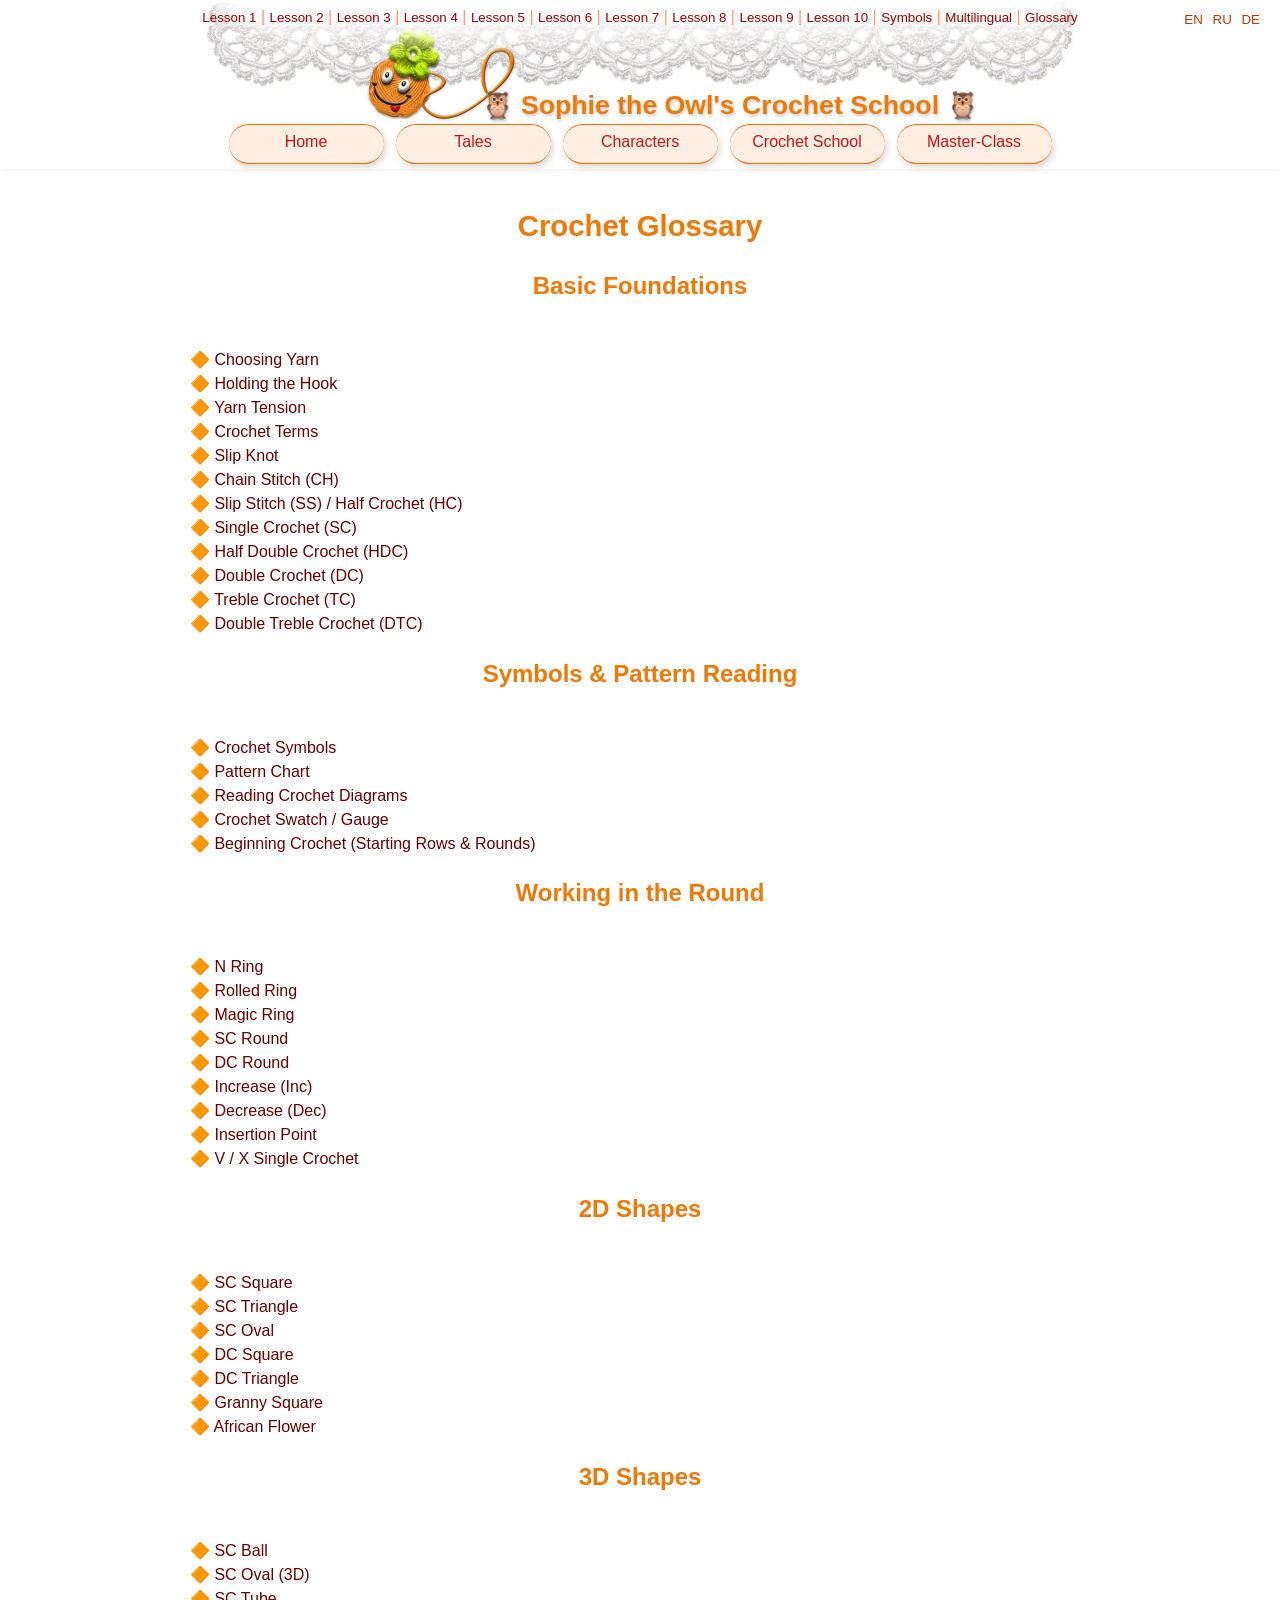
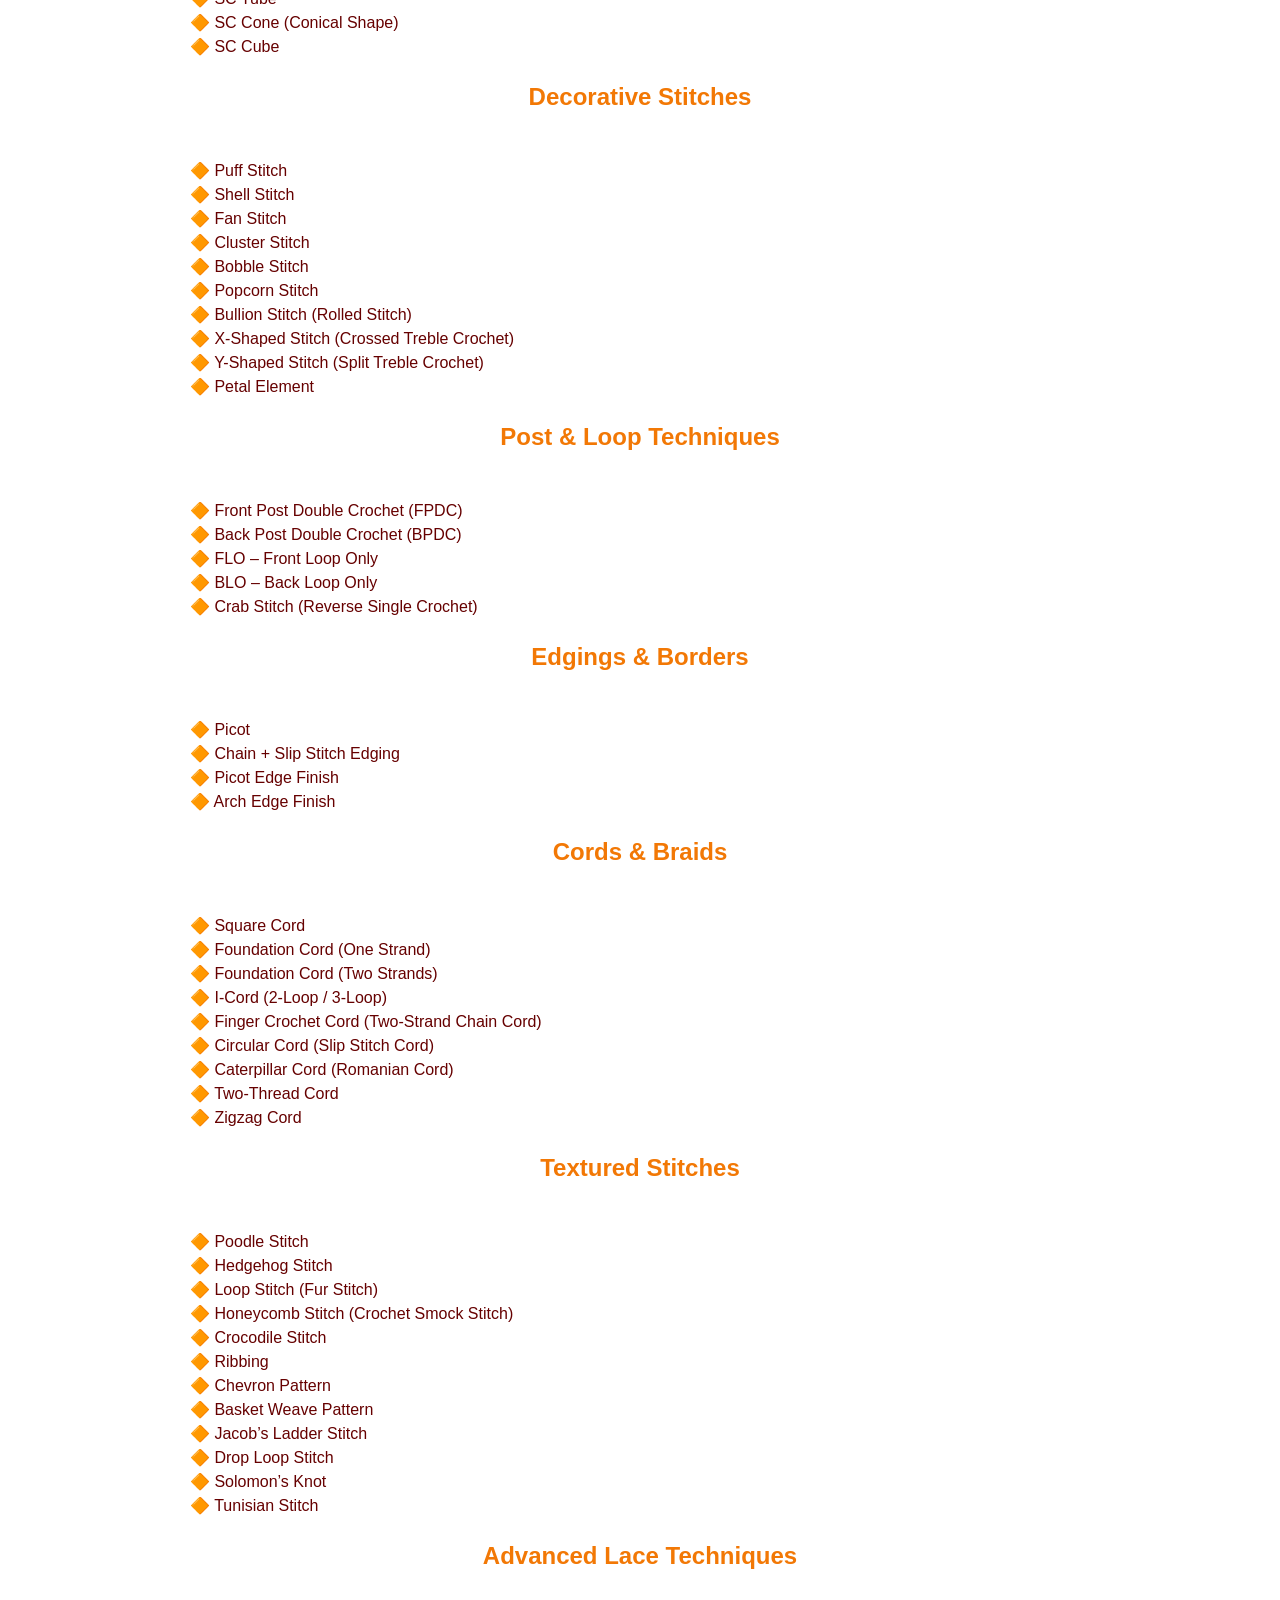
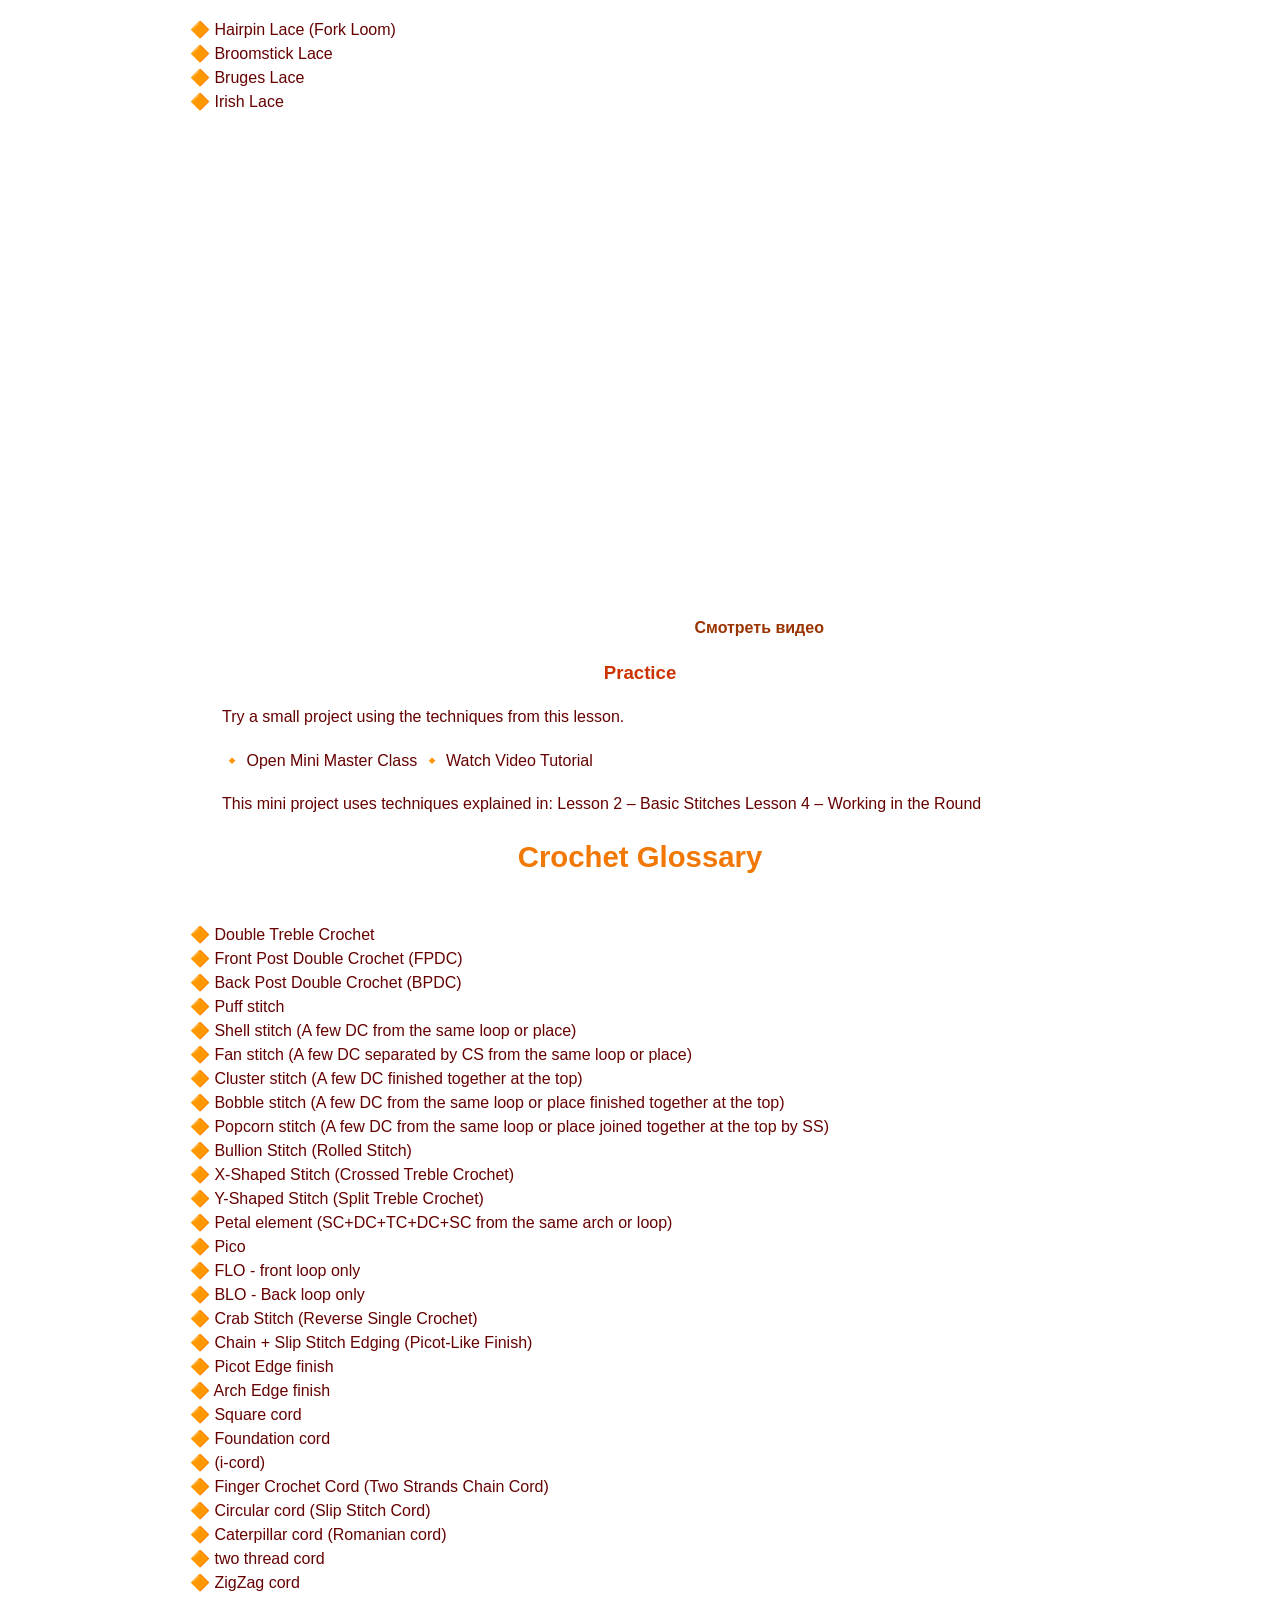
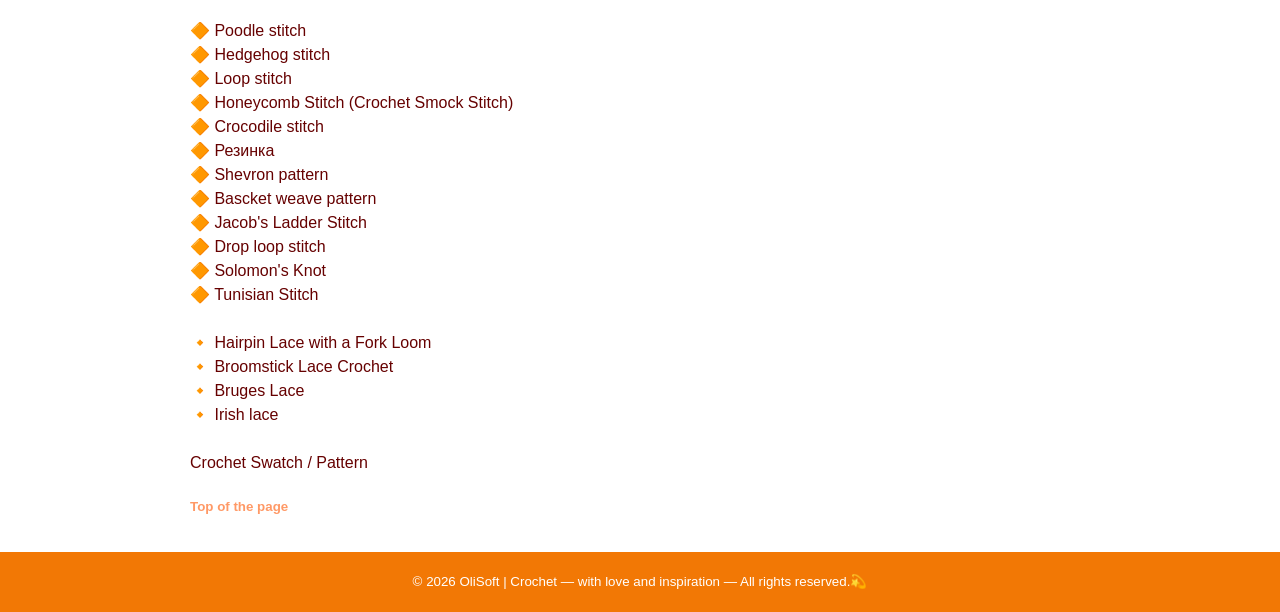
<file: glossary_en.html>
<!DOCTYPE html>
<html lang="en-GB">

<head>
    <meta charset="UTF-8">
	<meta name="viewport" content="width=device-width, initial-scale=1.0">
    <title>YarnTale - Sophie the Owl's Crochet School</title>
    <link rel="stylesheet" href="crochet.css">
	<link rel="icon" type="image/png" href="webimg/favicon.png">
<style></style>
</head>


<body>
<header class="top-header">
<img src="webimg/banners/lace.jpg" alt="YarnTale crochet lace"  style="margin: 0 auto; width: 900px;" />
  
  	<div class="lang-switch">
		<a href="glossary_en.html">EN</a>
		<a href="glossary_ru.html">RU</a>
		<a href="glossary_de.html">DE</a>
	</div>

<p style="margin-top: -40px; font-size: 20pt; text-shadow:1px 2px 3px #ccc; text-align:center; color:#F27805; line-height:1; padding-left:180px;">
<b>🦉 Sophie the Owl's Crochet School 🦉</b></p>

<p style="text-align: center; margin-top: -150px; padding: 10px;color: #ff9966;">
<a href="https://studioyarntale.github.io/index.html#lesson1" class="lesson">Lesson 1</a> |
<a href="https://studioyarntale.github.io/index.html#lesson2" class="lesson">Lesson 2</a> |
<a href="https://studioyarntale.github.io/index.html#lesson3" class="lesson">Lesson 3</a> |
<a href="https://studioyarntale.github.io/index.html#lesson4" class="lesson">Lesson 4</a> |
<a href="https://studioyarntale.github.io/index.html#lesson5" class="lesson">Lesson 5</a> |
<a href="https://studioyarntale.github.io/index.html#lesson6" class="lesson">Lesson 6</a> |
<a href="https://studioyarntale.github.io/index.html#lesson7" class="lesson">Lesson 7</a> |
<a href="https://studioyarntale.github.io/index.html#lesson8" class="lesson">Lesson 8</a> |
<a href="https://studioyarntale.github.io/index.html#lesson9" class="lesson">Lesson 9</a> |
<a href="https://studioyarntale.github.io/index.html#lesson10" class="lesson">Lesson 10</a> |
<a href="https://studioyarntale.github.io/symbols_en.html" class="lesson">Symbols</a> |
<a href="https://studioyarntale.github.io/terms.html" class="lesson">Multilingual</a> |
<a href="https://studioyarntale.github.io/glossary_en.html" class="lesson">Glossary</a> 
</p>

  <nav class="button-menu" style="margin-top: 80px;">
    <a href="https://studioyarntale.github.io/yt/" target="_blank">Home</a>
    <a href="https://studioyarntale.github.io/yt/tales_en.html" target="_blank">Tales</a>
    <a href="https://studioyarntale.github.io/yt/gallery_en.html" target="_blank">Characters</a>
    <a href="https://studioyarntale.github.io/yt/school_en.html" target="_blank">Crochet School</a>
    <a href="https://studioyarntale.github.io/yt/mk_en.html" target="_blank">Master-Class</a>
  </nav>
</header>

<div class="content">

<h1>Crochet Glossary</h1>

<h2>Basic Foundations</h2>
<p>
<br/> 🔶 Choosing Yarn
<br/> 🔶 Holding the Hook
<br/> 🔶 Yarn Tension
<br/> 🔶 Crochet Terms
<br/> 🔶 Slip Knot
<br/> 🔶 Chain Stitch (CH)
<br/> 🔶 Slip Stitch (SS) / Half Crochet (HC)
<br/> 🔶 Single Crochet (SC)
<br/> 🔶 Half Double Crochet (HDC)
<br/> 🔶 Double Crochet (DC)
<br/> 🔶 Treble Crochet (TC)
<br/> 🔶 Double Treble Crochet (DTC)
</p>

<h2>Symbols & Pattern Reading</h2>
<p>
<br/> 🔶 Crochet Symbols
<br/> 🔶 Pattern Chart
<br/> 🔶 Reading Crochet Diagrams
<br/> 🔶 Crochet Swatch / Gauge
<br/> 🔶 Beginning Crochet (Starting Rows & Rounds)
</p>

<h2>Working in the Round</h2>
<p>
<br/> 🔶 N Ring
<br/> 🔶 Rolled Ring
<br/> 🔶 Magic Ring
<br/> 🔶 SC Round
<br/> 🔶 DC Round
<br/> 🔶 Increase (Inc)
<br/> 🔶 Decrease (Dec)
<br/> 🔶 Insertion Point
<br/> 🔶 V / X Single Crochet
</p>

<h2>2D Shapes</h2>
<p>
<br/> 🔶 SC Square
<br/> 🔶 SC Triangle
<br/> 🔶 SC Oval
<br/> 🔶 DC Square
<br/> 🔶 DC Triangle
<br/> 🔶 Granny Square
<br/> 🔶 African Flower
</p>

<h2>3D Shapes</h2>
<p>
<br/> 🔶 SC Ball
<br/> 🔶 SC Oval (3D)
<br/> 🔶 SC Tube
<br/> 🔶 SC Cone (Conical Shape)
<br/> 🔶 SC Cube
</p>

<h2>Decorative Stitches</h2>
<p>
<br/> 🔶 Puff Stitch
<br/> 🔶 Shell Stitch
<br/> 🔶 Fan Stitch
<br/> 🔶 Cluster Stitch
<br/> 🔶 Bobble Stitch
<br/> 🔶 Popcorn Stitch
<br/> 🔶 Bullion Stitch (Rolled Stitch)
<br/> 🔶 X-Shaped Stitch (Crossed Treble Crochet)
<br/> 🔶 Y-Shaped Stitch (Split Treble Crochet)
<br/> 🔶 Petal Element
</p>

<h2>Post & Loop Techniques</h2>
<p>
<br/> 🔶 Front Post Double Crochet (FPDC)
<br/> 🔶 Back Post Double Crochet (BPDC)
<br/> 🔶 FLO – Front Loop Only
<br/> 🔶 BLO – Back Loop Only
<br/> 🔶 Crab Stitch (Reverse Single Crochet)
</p>

<h2>Edgings & Borders</h2>
<p>
<br/> 🔶 Picot
<br/> 🔶 Chain + Slip Stitch Edging
<br/> 🔶 Picot Edge Finish
<br/> 🔶 Arch Edge Finish
</p>

<h2>Cords & Braids</h2>
<p>
<br/> 🔶 Square Cord
<br/> 🔶 Foundation Cord (One Strand)
<br/> 🔶 Foundation Cord (Two Strands)
<br/> 🔶 I-Cord (2-Loop / 3-Loop)
<br/> 🔶 Finger Crochet Cord (Two-Strand Chain Cord)
<br/> 🔶 Circular Cord (Slip Stitch Cord)
<br/> 🔶 Caterpillar Cord (Romanian Cord)
<br/> 🔶 Two-Thread Cord
<br/> 🔶 Zigzag Cord
</p>

<h2>Textured Stitches</h2>
<p>
<br/> 🔶 Poodle Stitch
<br/> 🔶 Hedgehog Stitch
<br/> 🔶 Loop Stitch (Fur Stitch)
<br/> 🔶 Honeycomb Stitch (Crochet Smock Stitch)
<br/> 🔶 Crocodile Stitch
<br/> 🔶 Ribbing
<br/> 🔶 Chevron Pattern
<br/> 🔶 Basket Weave Pattern
<br/> 🔶 Jacob’s Ladder Stitch
<br/> 🔶 Drop Loop Stitch
<br/> 🔶 Solomon’s Knot
<br/> 🔶 Tunisian Stitch
</p>

<h2>Advanced Lace Techniques</h2>
<p>
<br/> 🔶 Hairpin Lace (Fork Loom)
<br/> 🔶 Broomstick Lace
<br/> 🔶 Bruges Lace
<br/> 🔶 Irish Lace
</p>

<iframe
    width="500"
    height="500"
    src="https://www.youtube-nocookie.com/embed/ggVokAfDak8"
    title="YouTube Shorts"
    frameborder="0"
    referrerpolicy="strict-origin-when-cross-origin"
    allow="accelerometer; autoplay; clipboard-write; encrypted-media; gyroscope; picture-in-picture; web-share"
    allowfullscreen>
</iframe>
<a href="https://www.youtube.com/shorts/ggVokAfDak8">
    Смотреть видео
</a>

<h3>Practice</h3>
<p>
Try a small project using the techniques from this lesson.
</p>

<p>
🔸 Open Mini Master Class  
🔸 Watch Video Tutorial
</p>



<p>
This mini project uses techniques explained in:
Lesson 2 – Basic Stitches  
Lesson 4 – Working in the Round
</p>



<h1>Crochet Glossary</h1>
<p>
<br/> 🔶 Double Treble Crochet
<br/> 🔶 Front Post Double Crochet (FPDC)
<br/> 🔶 Back Post Double Crochet (BPDC)
<br/> 🔶 Puff stitch
<br/> 🔶 Shell stitch (A few DC from the same loop or place)
<br/> 🔶 Fan stitch   (A few DC separated by CS from the same loop or place)
<br/> 🔶 Cluster stitch (A few DC finished together at the top)
<br/> 🔶 Bobble stitch (A few DC from the same loop or place finished together at the top)
<br/> 🔶 Popcorn stitch (A few DC from the same loop or place joined together at the top by SS)
<br/> 🔶 Bullion Stitch (Rolled Stitch)
<br/> 🔶 X-Shaped Stitch (Crossed Treble Crochet)
<br/> 🔶 Y-Shaped Stitch (Split Treble Crochet)
<br/> 🔶 Petal element (SC+DC+TC+DC+SC from the same arch or loop)
<br/> 🔶 Pico
<br/> 🔶 FLO - front loop only
<br/> 🔶 BLO - Back loop only
<br/> 🔶 Crab Stitch (Reverse Single Crochet)
<br/> 🔶 Chain + Slip Stitch Edging (Picot-Like Finish)
<br/> 🔶 Picot Edge finish
<br/> 🔶 Arch Edge finish

<br/> 🔶 Square cord
<br/> 🔶 Foundation cord
<br/> 🔶 (i-cord)
<br/> 🔶 Finger Crochet Cord (Two Strands Chain Cord)
<br/> 🔶 Circular cord (Slip Stitch Cord)
<br/> 🔶 Caterpillar cord (Romanian cord)
<br/> 🔶 two thread cord
<br/> 🔶 ZigZag cord
<br/>

<br/> 🔶 Poodle stitch
<br/> 🔶 Hedgehog stitch
<br/> 🔶 Loop stitch
<br/> 🔶 Honeycomb Stitch (Crochet Smock Stitch)
<br/> 🔶 Crocodile stitch
<br/> 🔶 Резинка
<br/> 🔶 Shevron pattern
<br/> 🔶 Bascket weave pattern
<br/> 🔶 Jacob's Ladder Stitch
<br/> 🔶 Drop loop stitch
<br/> 🔶 Solomon's Knot
<br/> 🔶 Tunisian Stitch
<br/>
<br/> 🔸 Hairpin Lace with a Fork Loom
<br/> 🔸 Broomstick Lace Crochet
<br/> 🔸 Bruges Lace
<br/> 🔸 Irish lace
<br/><br/>Crochet Swatch / Pattern
</p>
<a href="#top" class="top">Top of the page</a>
<br/><br/>



</div>





<div class="footer">
    © 2026 OliSoft  | Crochet — with love and inspiration  — All rights reserved.💫
</div>
</body>
</html>
</file>
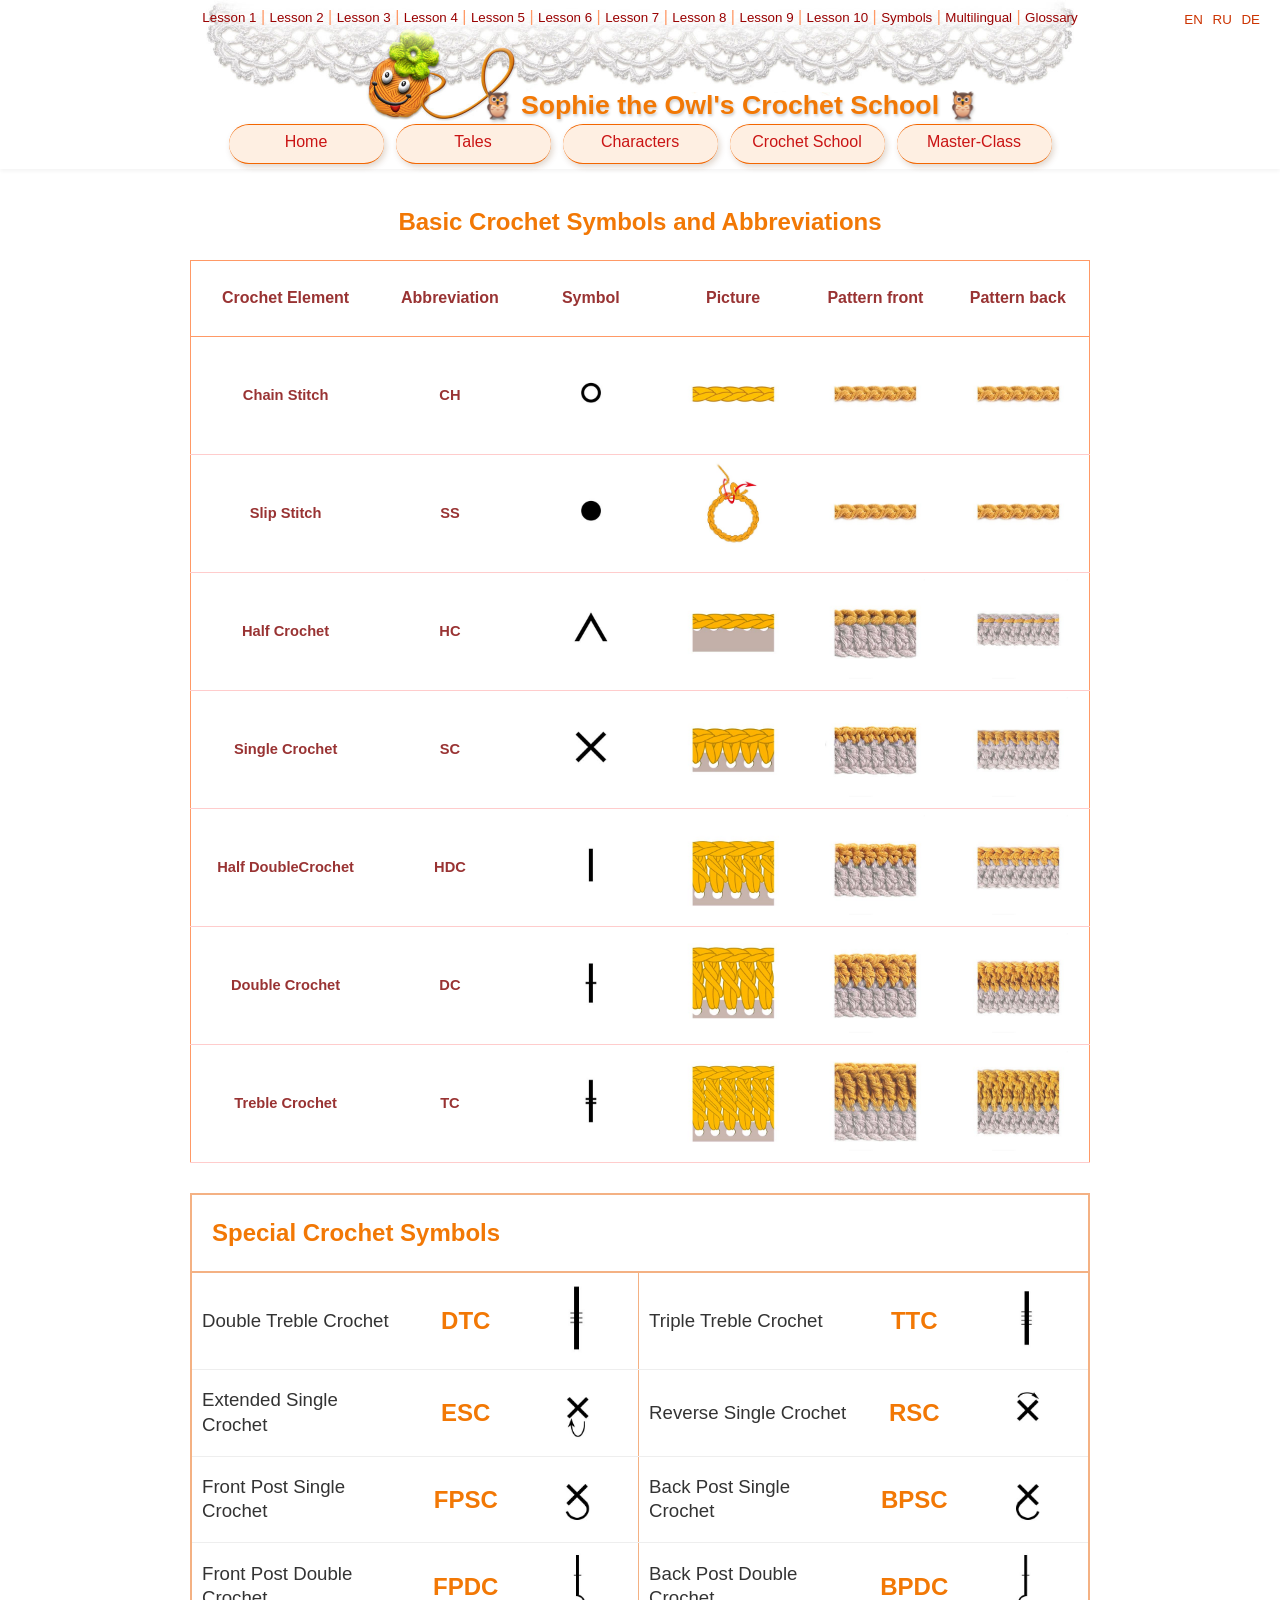
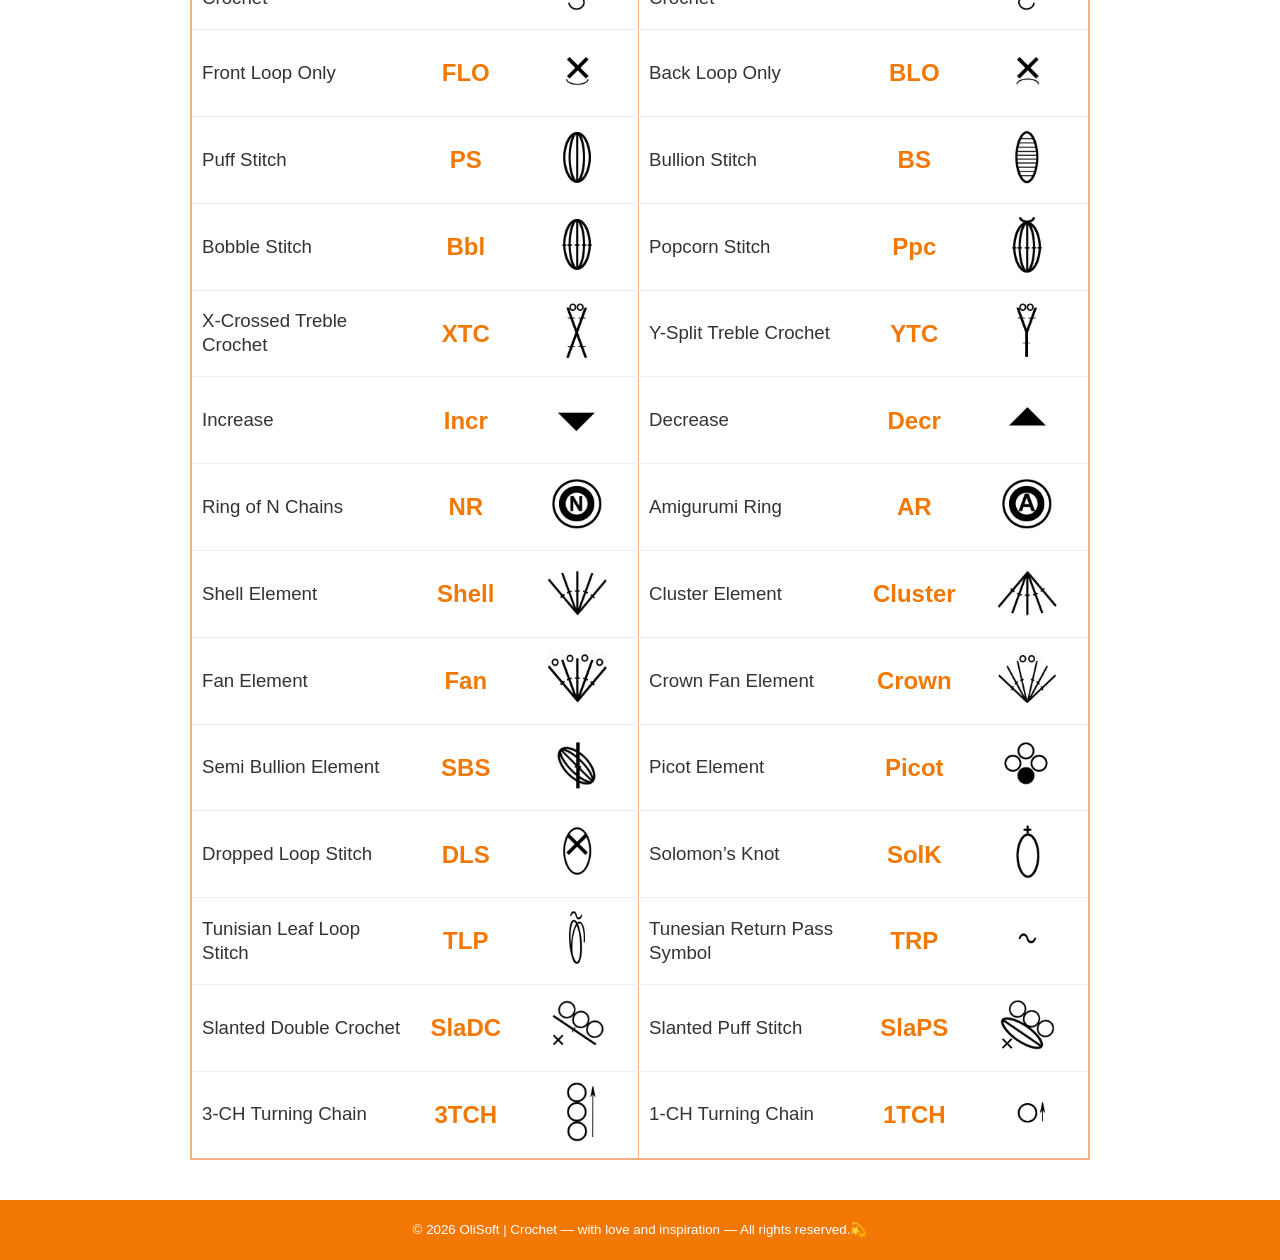
<file: symbols_en.html>
<!DOCTYPE html>
<html lang="en-GB">

<head>
    <meta charset="UTF-8">
	<meta name="viewport" content="width=device-width, initial-scale=1.0">
    <title>YarnTale - Sophie the Owl's Crochet School</title>
    <link rel="stylesheet" href="crochet.css">
	<link rel="icon" type="image/png" href="webimg/favicon.png">
<style>




</style>
</head>


<body>
<header class="top-header">
<img src="webimg/banners/lace.jpg" alt="YarnTale crochet lace"  style="margin: 0 auto; width: 900px;" />
  
  	<div class="lang-switch">
		<a href="symbols_en.html">EN</a>
		<a href="symbols_ru.html">RU</a>
		<a href="symbols_de.html">DE</a>
	</div>

<p style="margin-top: -40px; font-size: 20pt; text-shadow:1px 2px 3px #ccc; text-align:center; color:#F27805; line-height:1; padding-left:180px;">
<b>🦉 Sophie the Owl's Crochet School 🦉</b></p>

<p style="text-align: center; margin-top: -150px; padding: 10px;color: #ff9966;">
<a href="https://studioyarntale.github.io/index.html#lesson1" class="lesson">Lesson 1</a> |
<a href="https://studioyarntale.github.io/index.html#lesson2" class="lesson">Lesson 2</a> |
<a href="https://studioyarntale.github.io/index.html#lesson3" class="lesson">Lesson 3</a> |
<a href="https://studioyarntale.github.io/index.html#lesson4" class="lesson">Lesson 4</a> |
<a href="https://studioyarntale.github.io/index.html#lesson5" class="lesson">Lesson 5</a> |
<a href="https://studioyarntale.github.io/index.html#lesson6" class="lesson">Lesson 6</a> |
<a href="https://studioyarntale.github.io/index.html#lesson7" class="lesson">Lesson 7</a> |
<a href="https://studioyarntale.github.io/index.html#lesson8" class="lesson">Lesson 8</a> |
<a href="https://studioyarntale.github.io/index.html#lesson9" class="lesson">Lesson 9</a> |
<a href="https://studioyarntale.github.io/index.html#lesson10" class="lesson">Lesson 10</a> |
<a href="https://studioyarntale.github.io/symbols_en.html" class="lesson">Symbols</a> |
<a href="https://studioyarntale.github.io/terms.html" class="lesson">Multilingual</a> |
<a href="https://studioyarntale.github.io/glossary_en.html" class="lesson">Glossary</a> 
</p>

  <nav class="button-menu" style="margin-top: 80px;">
    <a href="https://studioyarntale.github.io/yt/" target="_blank">Home</a>
    <a href="https://studioyarntale.github.io/yt/tales_en.html" target="_blank">Tales</a>
    <a href="https://studioyarntale.github.io/yt/gallery_en.html" target="_blank">Characters</a>
    <a href="https://studioyarntale.github.io/yt/school_en.html" target="_blank">Crochet School</a>
    <a href="https://studioyarntale.github.io/yt/mk_en.html" target="_blank">Master-Class</a>
  </nav>
</header>

<div class="content">
<h2>Basic Crochet Symbols and Abbreviations</h2>
<table style="background-color:#ffffff; color:#000000; font-size:11pt; border:1px solid #ff9966;text-align:center; max-width: 900px;">
<tr style="text-align:center; font-size:12pt; border:1px solid #ff9966;"  >
<td><br/><b>Crochet Element</b><br/>&nbsp;</td>
<td><br/><b>Abbreviation</b><br/>&nbsp;</td>
<td><br/><b>Symbol</b><br/>&nbsp;</td>
<td><br/><b>Picture</b><br/>&nbsp;</td>
<td><br/><b>Pattern front</b><br/>&nbsp;</td>
<td><br/><b>Pattern back</b><br/>&nbsp;</td>
</tr>
<tr>
<td><b>Chain Stitch</b></td>
<td class="abr" color="#FF0000" font-size="18px"><b>CH</b></td>
<td><img alt="Chain Stitch  Chain Stitch symbol" class="tbl-img" src="webimg/symbols/sym1.jpg"/></td>
<td><img alt="Chain Stitch  Chain Stitch step photo" class="tbl-img" src="webimg/symbols/table1.jpg"/></td>
<td><img alt="Chain Stitch  Chain Stitch stitch pattern (front side)" class="tbl-img" src="webimg/symbols/table1b.jpg"/></td>
<td><img alt="Chain Stitch  Chain Stitch stitch pattern (back side)" class="tbl-img" src="webimg/symbols/table1b.jpg"/></td>
</tr>
<tr>
<td><b>Slip Stitch</b></td>
<td class="abr"><b>SS</b></td>
<td><img alt="Slip Stitch symbol" class="tbl-img" src="webimg/symbols/sym0.jpg"/></td>
<td><img alt="Slip Stitch step photo" class="tbl-img" src="webimg/first/circle2a.jpg"/></td>
<td><img alt="Slip Stitch stitch pattern (front side)" class="tbl-img" src="webimg/symbols/table1b.jpg"/></td>
<td><img alt="Slip Stitch stitch pattern (back side)" class="tbl-img" src="webimg/symbols/table1b.jpg"/></td>
</tr>
<tr>
<td><b> Half Crochet</b></td>
<td class="abr"><b>HC</b></td>
<td><img alt="Half Crochet symbol" class="tbl-img" src="webimg/symbols/sym2.jpg"/></td>
<td><img alt="Half Crochet step photo" class="tbl-img" src="webimg/symbols/table2.jpg"/></td>
<td><img alt="Half Crochet stitch pattern (front side)" class="tbl-img" src="webimg/symbols/table2b.jpg"/></td>
<td><img alt="Half Crochet stitch pattern (back side)" class="tbl-img" src="webimg/symbols/table2r.jpg"/></td>
</tr>
<tr>
<td><b>Single Crochet</b></td>
<td class="abr"><b>SC</b></td>
<td><img alt="Single Crochet symbol" class="tbl-img" src="webimg/symbols/sym3.jpg"/></td>
<td><img alt="Single Crochet step photo" class="tbl-img" src="webimg/symbols/table3.jpg"/></td>
<td><img alt="Single Crochet stitch pattern (front side)" class="tbl-img" src="webimg/symbols/table3b.jpg"/></td>
<td><img alt="Single Crochet stitch pattern (back side)" class="tbl-img" src="webimg/symbols/table3r.jpg"/></td>
</tr>
<tr>
<td><b>Half DoubleCrochet</b></td>
<td class="abr"><b>HDC</b></td>
<td><img alt="Half DoubleCrochet symbol" class="tbl-img" src="webimg/symbols/sym4.jpg"/></td>
<td><img alt="Half DoubleCrochet step photo" class="tbl-img" src="webimg/symbols/table4.jpg"/></td>
<td><img alt="Half DoubleCrochet stitch pattern (front side)" class="tbl-img" src="webimg/symbols/table4b.jpg"/></td>
<td><img alt="Half DoubleCrochet stitch pattern (back side)" class="tbl-img" src="webimg/symbols/table4r.jpg"/></td>
</tr>
<tr>
<td><b>Double Crochet</b></td>
<td class="abr"><b>DC</b></td>
<td><img alt="Double Crochet symbol" class="tbl-img" src="webimg/symbols/sym5.jpg"/></td>
<td><img alt="Double Crochet step photo" class="tbl-img" src="webimg/symbols/table5.jpg"/></td>
<td><img alt="Double Crochet stitch pattern (front side)" class="tbl-img" src="webimg/symbols/table5b.jpg"/></td>
<td><img alt="Double Crochet stitch pattern (back side)" class="tbl-img" src="webimg/symbols/table5r.jpg"/></td>
</tr>
<tr>
<td><b>Treble Crochet</b></td>
<td class="abr"><b>TC</b></td>
<td><img alt="Treble Crochet symbol" class="tbl-img" src="webimg/symbols/sym6.jpg"/></td>
<td><img alt="Treble Crochet step photo" class="tbl-img" src="webimg/symbols/table6.jpg"/></td>
<td><img alt="Treble Crochet stitch pattern (front side)" class="tbl-img" src="webimg/symbols/table6b.jpg"/></td>
<td><img alt="Treble Crochet stitch pattern (back side)" class="tbl-img" src="webimg/symbols/table6r.jpg"/></td>
</tr>
</table>








<table class="symtb" style="background-color: #ffffff !important;" >
    <thead>
        <tr>
            <th colspan="6" style="padding: 20px; font-size: 18pt; color: #F27805; border-bottom: 2px solid #F4B183;">
                Special Crochet Symbols
            </th>
        </tr>
    </thead>
    <tbody>
        <tr>
            <td class="symtbl4">Double Treble Crochet</td>
            <td class="symtbl3">DTC</td>
            <td class="symtbl2"><img src="webimg/symbols/DTC.jpg" alt="DTC" class="symimg" style=" width: 70px;"/></td>
            <td class="symtbl4">Triple Treble Crochet</td>
            <td class="symtbl3">TTC</td>
            <td class="symtbl2"><img src="webimg/symbols/4DC.jpg" alt="TTC" class="symimg"/></td>
        </tr>
        <tr>
            <td class="symtbl4">Extended Single Crochet</td>
            <td class="symtbl3">ESC</td>
            <td class="symtbl2"><img src="webimg/symbols/ESC.jpg" alt="ESC" class="symimg"/></td>
            <td class="symtbl4">Reverse Single Crochet</td>
            <td class="symtbl3">RSC</td>
            <td class="symtbl2"><img src="webimg/symbols/RSC.jpg" alt="RSC" class="symimg"/></td>
        </tr>
        <tr>
            <td class="symtbl4">Front Post Single Crochet</td>
            <td class="symtbl3">FPSC</td>
            <td class="symtbl2"><img src="webimg/symbols/FPSC.jpg" alt="FPSC" class="symimg"/></td>
            <td class="symtbl4">Back Post Single Crochet</td>
            <td class="symtbl3">BPSC</td>
            <td class="symtbl2"><img src="webimg/symbols/BPSC.jpg" alt="BPSC" class="symimg"/></td>
        </tr>
        <tr>
            <td class="symtbl4">Front Post Double Crochet</td>
            <td class="symtbl3">FPDC</td>
            <td class="symtbl2"><img src="webimg/symbols/FPDC.jpg" alt="FPDC" class="symimg"/></td>
            <td class="symtbl4">Back Post Double Crochet</td>
            <td class="symtbl3">BPDC</td>
            <td class="symtbl2"><img src="webimg/symbols/BPDC.jpg" alt="BPDC" class="symimg"/></td>
        </tr>
        <tr>
            <td class="symtbl4">Front Loop Only</td>
            <td class="symtbl3">FLO</td>
            <td class="symtbl2"><img src="webimg/symbols/FLO.jpg" alt="FLO" class="symimg"/></td>
            <td class="symtbl4">Back Loop Only</td>
            <td class="symtbl3">BLO</td>
            <td class="symtbl2"><img src="webimg/symbols/BLO.jpg" alt="BLO" class="symimg"/></td>
        </tr>
        <tr>
            <td class="symtbl4">Puff Stitch</td>
            <td class="symtbl3">PS</td>
            <td class="symtbl2"><img src="webimg/symbols/sym_puff.jpg" alt="PS" class="symimg"/></td>
            <td class="symtbl4">Bullion Stitch</td>
            <td class="symtbl3">BS</td>
            <td class="symtbl2"><img src="webimg/symbols/sym_bullion.jpg" alt="BS" class="symimg"/></td>
        </tr>
        <tr>
            <td class="symtbl4">Bobble Stitch</td>
            <td class="symtbl3">Bbl</td>
            <td class="symtbl2"><img src="webimg/symbols/sym_bobble.jpg" alt="BoS" class="symimg"/></td>
            <td class="symtbl4">Popcorn Stitch</td>
            <td class="symtbl3">Ppc</td>
            <td class="symtbl2"><img src="webimg/symbols/sym_popcorn.jpg" alt="PcS" class="symimg"/></td>
        </tr>
        <tr>
            <td class="symtbl4">X-Crossed Treble Crochet</td>
            <td class="symtbl3">XTC</td>
            <td class="symtbl2"><img src="webimg/symbols/X.jpg" alt="XTC" class="symimg"/></td>
            <td class="symtbl4">Y-Split Treble Crochet</td>
            <td class="symtbl3">YTC</td>
            <td class="symtbl2"><img src="webimg/symbols/Yy.jpg" alt="YTC" class="symimg"/></td>
        </tr>
        <tr>
            <td class="symtbl4">Increase</td>
            <td class="symtbl3">Incr</td>
            <td class="symtbl2"><img src="webimg/symbols/incr2.jpg" alt="Incr" class="symimg"/></td>
            <td class="symtbl4">Decrease</td>
            <td class="symtbl3">Decr</td>
            <td class="symtbl2"><img src="webimg/symbols/decr2.jpg" alt="Decr" class="symimg"/></td>
        </tr>
        <tr>
            <td class="symtbl4">Ring of N Chains</td>
            <td class="symtbl3">NR</td>
            <td class="symtbl2"><img src="webimg/symbols/sym_ringN.jpg" alt="NR" class="symimg"/></td>
            <td class="symtbl4">Amigurumi Ring</td>
            <td class="symtbl3">AR</td>
            <td class="symtbl2"><img src="webimg/symbols/sym_ringA.jpg" alt="AR" class="symimg"/></td>
        </tr>
        <tr>
            <td class="symtbl4">Shell Element</td>
            <td class="symtbl3">Shell</td>
            <td class="symtbl2"><img src="webimg/symbols/shell.jpg" alt="Shell" class="symimg"/></td>
            <td class="symtbl4">Cluster Element</td>
            <td class="symtbl3">Cluster</td>
            <td class="symtbl2"><img src="webimg/symbols/sym_cluster.jpg" alt="Cluster" class="symimg"/></td>
        </tr>
        <tr>
            <td class="symtbl4">Fan Element</td>
            <td class="symtbl3">Fan</td>
            <td class="symtbl2"><img src="webimg/symbols/fan1.jpg" alt="Fan" class="symimg"/></td>
            <td class="symtbl4">Crown Fan Element</td>
            <td class="symtbl3">Crown</td>
            <td class="symtbl2"><img src="webimg/symbols/fan2.jpg" alt="Crown" class="symimg"/></td>
        </tr>
        <tr>
            <td class="symtbl4">Semi Bullion Element</td>
            <td class="symtbl3">SBS</td>
            <td class="symtbl2"><img src="webimg/symbols/SBSs.jpg" alt="SBS" class="symimg"/></td>
            <td class="symtbl4">Picot Element</td>
            <td class="symtbl3">Picot</td>
            <td class="symtbl2"><img src="webimg/symbols/picot3.jpg" alt="Picot" class="symimg"/></td>
        </tr>
        <tr>
            <td class="symtbl4">Dropped Loop Stitch</td>
            <td class="symtbl3">DLS</td>
            <td class="symtbl2"><img src="webimg/symbols/loop_stitch1.jpg" alt="LSC" class="symimg"/></td>
            <td class="symtbl4">Solomon’s Knot</td>
            <td class="symtbl3">SolK</td>
            <td class="symtbl2"><img src="webimg/symbols/solomon.jpg" alt="SolK" class="symimg"/></td>
        </tr>
                <tr>
            <td class="symtbl4">Tunisian Leaf Loop Stitch</td>
            <td class="symtbl3">TLP</td>
            <td class="symtbl2"><img src="webimg/symbols/TLP.jpg" alt="TLP" class="symimg"/></td>
            <td class="symtbl4">Tunesian Return Pass Symbol</td>
            <td class="symtbl3">TRP</td>
            <td class="symtbl2"><img src="webimg/symbols/TRP.jpg" alt="SolK" class="symimg"/></td>
        </tr>
        <tr>
            <td class="symtbl4">Slanted Double Crochet</td>
            <td class="symtbl3">SlaDC</td>
            <td class="symtbl2"><img src="webimg/symbols/slantedDC.jpg" alt="SlaDC" class="symimg"/></td>
            <td class="symtbl4">Slanted Puff Stitch</td>
            <td class="symtbl3">SlaPS</td>
            <td class="symtbl2"><img src="webimg/symbols/slantedPS.jpg" alt="SlaPS" class="symimg"/></td>
        </tr>
        <tr>
            <td class="symtbl4">3-CH Turning Chain</td>
            <td class="symtbl3">3TCH</td>
            <td class="symtbl2"><img src="webimg/symbols/up3ch.jpg" alt="3TCH" class="symimg"/></td>
            <td class="symtbl4">1-CH Turning Chain</td>
            <td class="symtbl3">1TCH</td>
            <td class="symtbl2"><img src="webimg/symbols/up2ch.jpg" alt="1TCH" class="symimg"/></td>
        </tr>
    </tbody>
</table>



</div>





<div class="footer">
    © 2026 OliSoft  | Crochet — with love and inspiration  — All rights reserved.💫
</div>
</body>
</html>
</file>
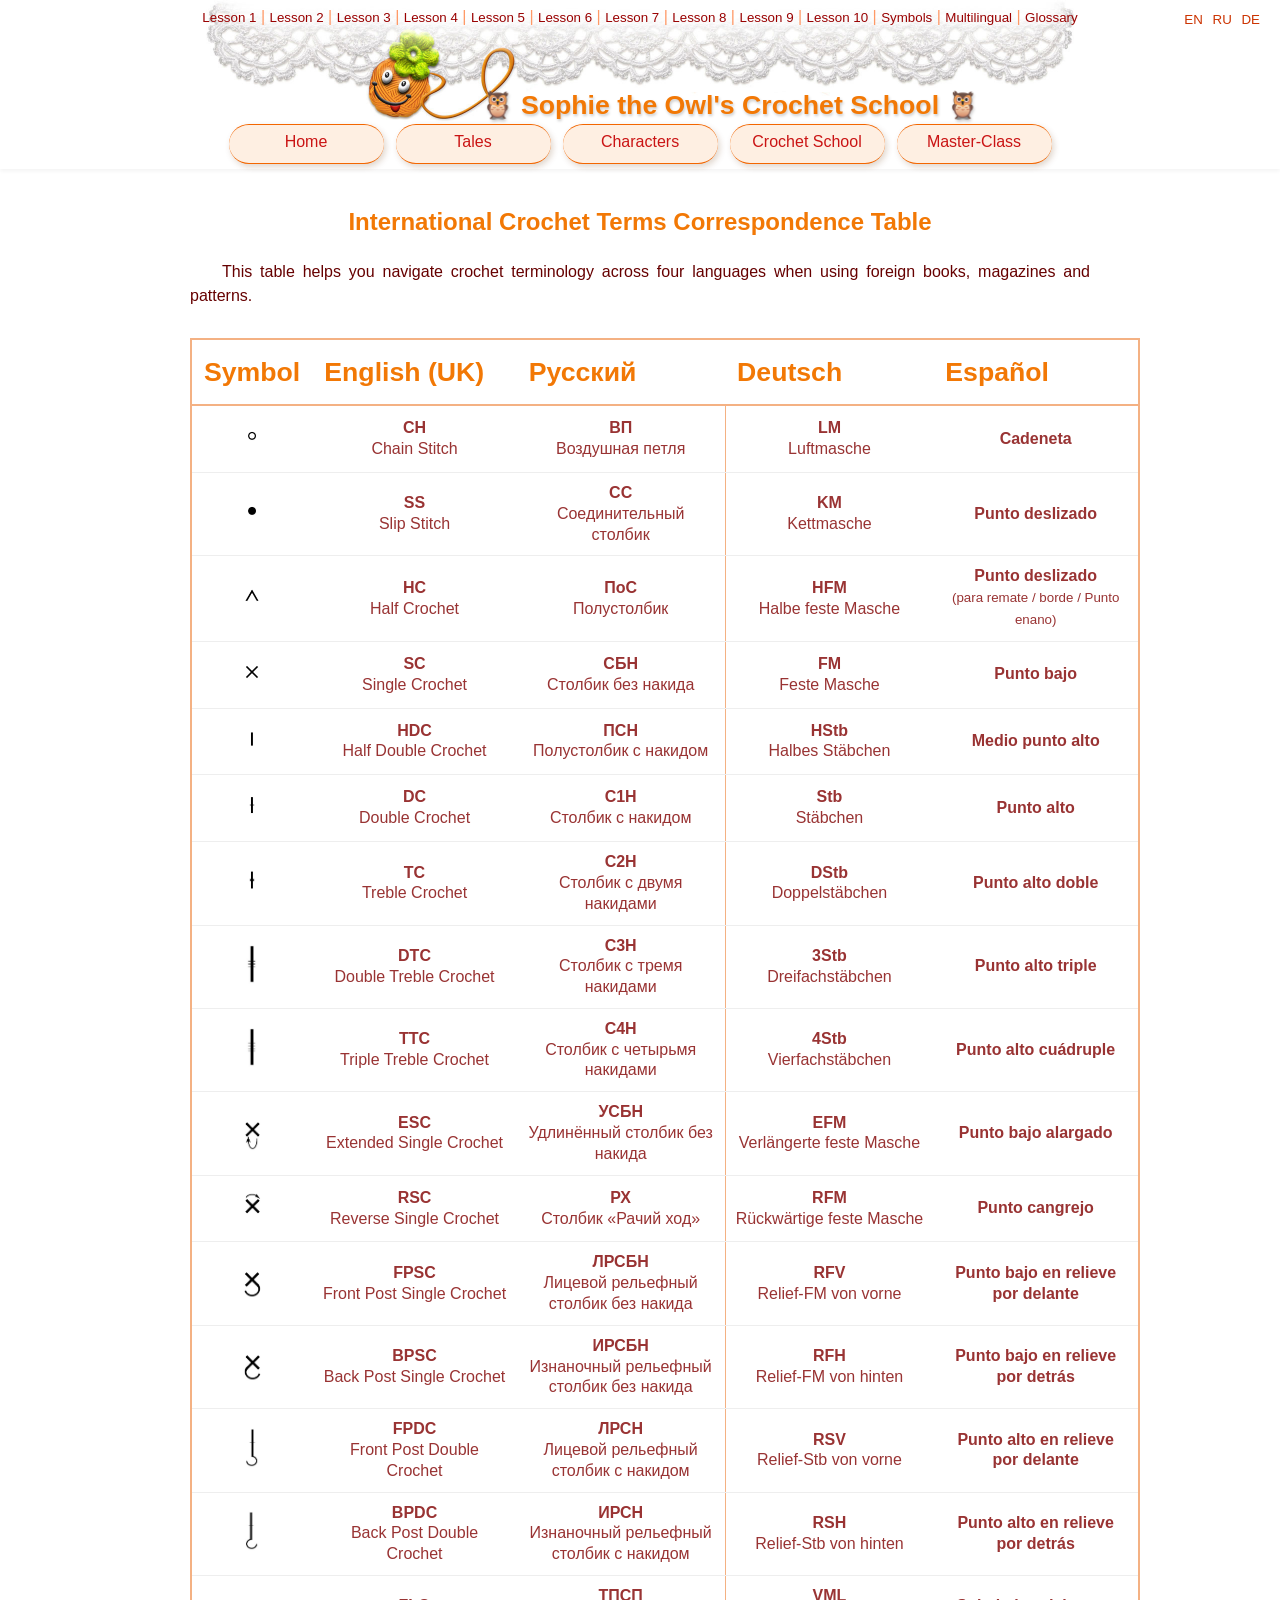
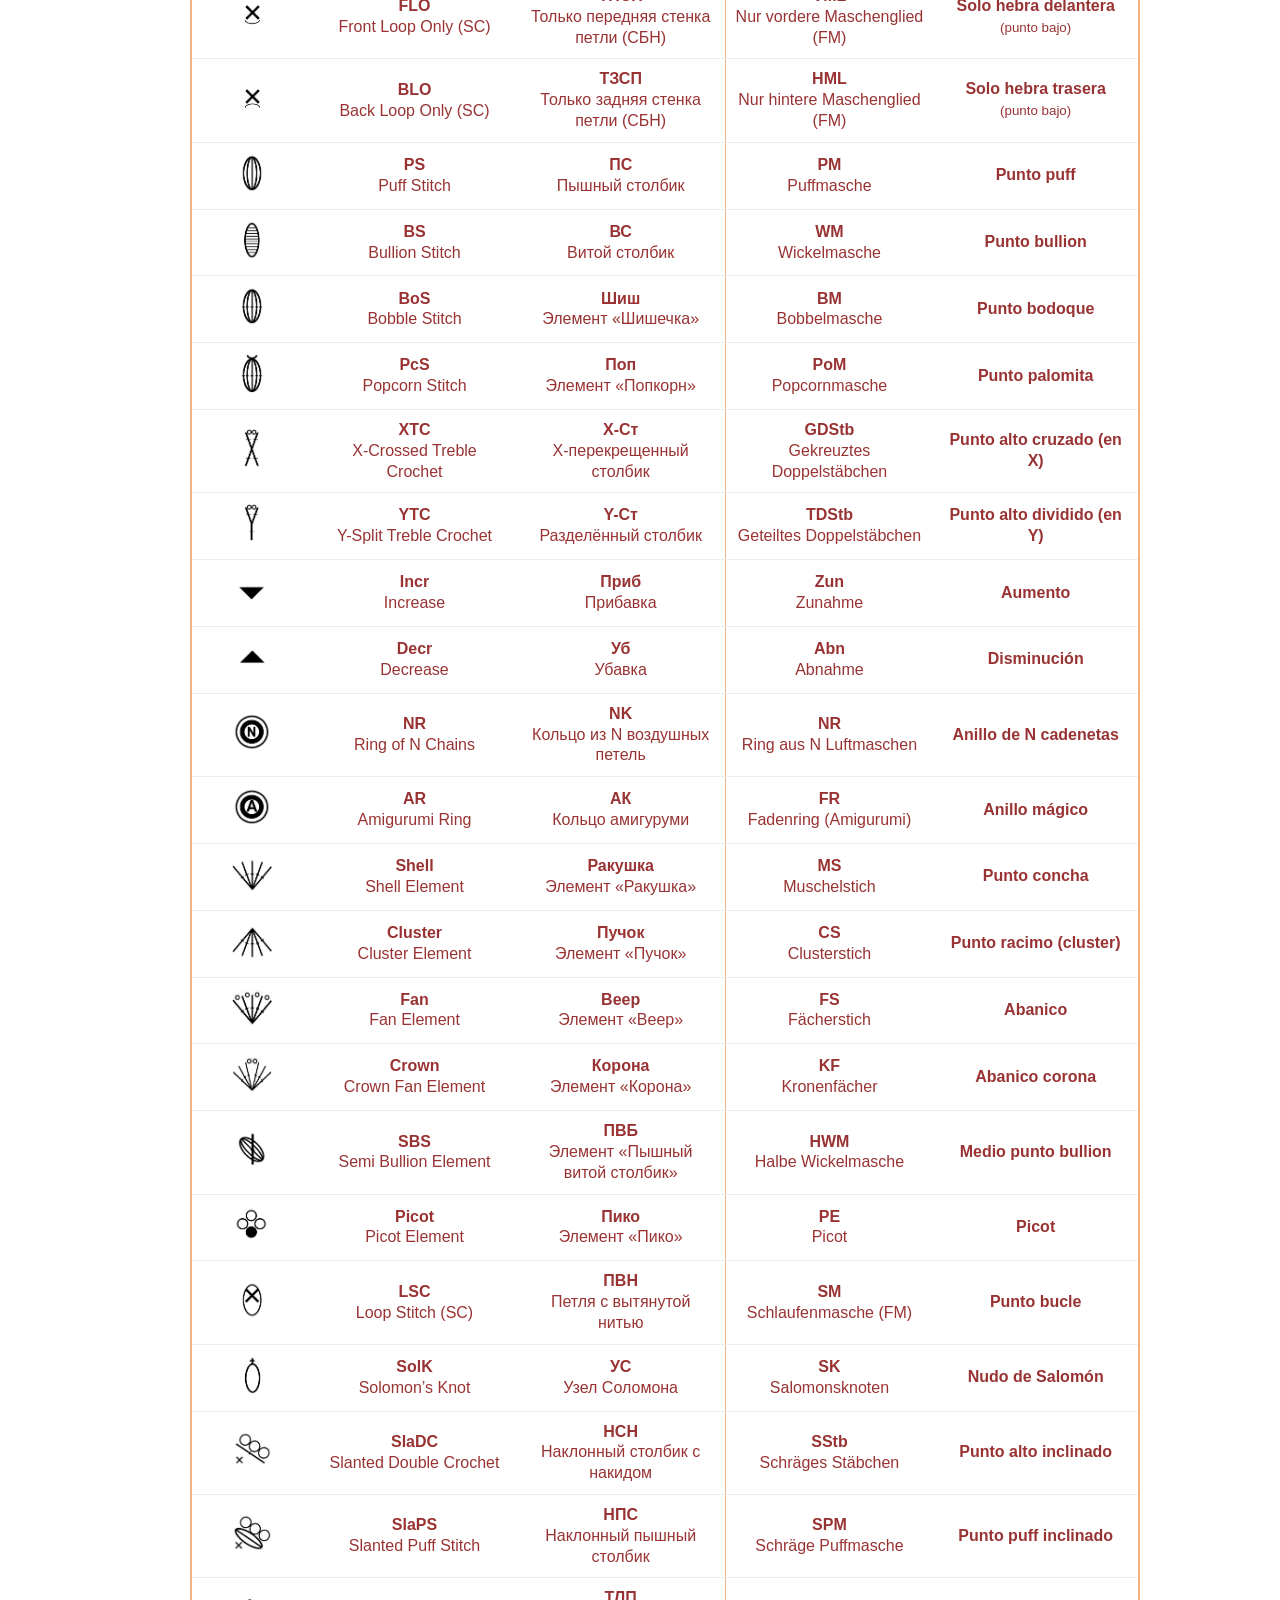
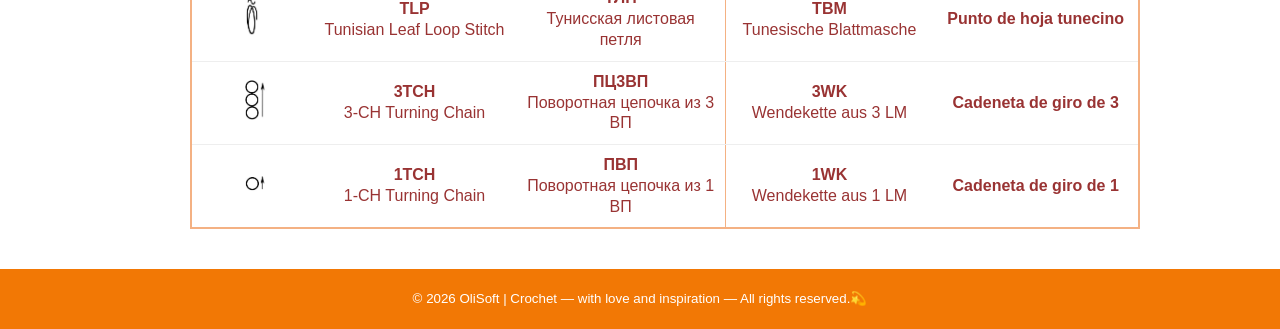
<file: terms.html>
<!DOCTYPE html>
<html lang="en-GB">

<head>
    <meta charset="UTF-8">
	<meta name="viewport" content="width=device-width, initial-scale=1.0">
    <title>YarnTale - Sophie the Owl's Crochet School</title>
    <link rel="stylesheet" href="crochet.css">
	<link rel="icon" type="image/png" href="webimg/favicon.png">
<style></style>
</head>


<body>
<header class="top-header">
<img src="webimg/banners/lace.jpg" alt="YarnTale crochet lace"  style="margin: 0 auto; width: 900px;" />
  
  	<div class="lang-switch">
		<a href="terms.html">EN</a>
		<a href="terms.html">RU</a>
		<a href="terms.html">DE</a>
	</div>

<p style="margin-top: -40px; font-size: 20pt; text-shadow:1px 2px 3px #ccc; text-align:center; color:#F27805; line-height:1; padding-left:180px;">
<b>🦉 Sophie the Owl's Crochet School 🦉</b></p>

<p style="text-align: center; margin-top: -150px; padding: 10px;color: #ff9966;">
<a href="https://studioyarntale.github.io/index.html#lesson1" class="lesson">Lesson 1</a> |
<a href="https://studioyarntale.github.io/index.html#lesson2" class="lesson">Lesson 2</a> |
<a href="https://studioyarntale.github.io/index.html#lesson3" class="lesson">Lesson 3</a> |
<a href="https://studioyarntale.github.io/index.html#lesson4" class="lesson">Lesson 4</a> |
<a href="https://studioyarntale.github.io/index.html#lesson5" class="lesson">Lesson 5</a> |
<a href="https://studioyarntale.github.io/index.html#lesson6" class="lesson">Lesson 6</a> |
<a href="https://studioyarntale.github.io/index.html#lesson7" class="lesson">Lesson 7</a> |
<a href="https://studioyarntale.github.io/index.html#lesson8" class="lesson">Lesson 8</a> |
<a href="https://studioyarntale.github.io/index.html#lesson9" class="lesson">Lesson 9</a> |
<a href="https://studioyarntale.github.io/index.html#lesson10" class="lesson">Lesson 10</a> |
<a href="https://studioyarntale.github.io/symbols_en.html" class="lesson">Symbols</a> |
<a href="https://studioyarntale.github.io/terms.html" class="lesson">Multilingual</a> |
<a href="https://studioyarntale.github.io/glossary_en.html" class="lesson">Glossary</a> 
</p>

  <nav class="button-menu" style="margin-top: 80px;">
    <a href="https://studioyarntale.github.io/yt/" target="_blank">Home</a>
    <a href="https://studioyarntale.github.io/yt/tales_en.html" target="_blank">Tales</a>
    <a href="https://studioyarntale.github.io/yt/gallery_en.html" target="_blank">Characters</a>
    <a href="https://studioyarntale.github.io/yt/school_en.html" target="_blank">Crochet School</a>
    <a href="https://studioyarntale.github.io/yt/mk_en.html" target="_blank">Master-Class</a>
  </nav>
</header>

<div class="content">

<!-- Мультиязычный глоссарий символов -->
<a id="lesson12" class="chapter"></a>
<h2>International Crochet Terms Correspondence Table</h2>
<p>
This table helps you navigate crochet terminology across four languages when using foreign books, magazines and patterns.
</p>

<table class="symtb" style="width: 950px; margin: 30px auto; border-collapse: collapse;">
    <thead>
        <tr style="background-color: #FEEFE2; color: #CA1414;">
            <th style="padding: 12px; width: 8%;">Symbol</th>
            <th style="padding: 12px; width: 23%;">English (UK)</th>
            <th style="padding: 12px; width: 23%;">Русский</th>
            <th style="padding: 12px; width: 23%;">Deutsch</th>
            <th style="padding: 12px; width: 23%;">Español</th>
        </tr>
    </thead>
    <tbody>
        <!-- 1. Chain Stitch -->
        <tr>
            <td class="symtbl2"><img src="webimg/symbols/sym1.jpg" alt="CH" style="width: 40px;" /></td>
            <td><strong>CH</strong><br>Chain Stitch</td>
            <td><strong>ВП</strong><br>Воздушная петля</td>
            <td><strong>LM</strong><br>Luftmasche</td>
            <td><strong>Cadeneta</strong></td>
        </tr>
        <!-- 2. Slip Stitch -->
        <tr>
            <td class="symtbl2"><img src="webimg/symbols/sym0.jpg" alt="SS" style="width: 40px;" /></td>
            <td><strong>SS</strong><br>Slip Stitch</td>
            <td><strong>СС</strong><br>Соединительный столбик</td>
            <td><strong>KM</strong><br>Kettmasche</td>
            <td><strong>Punto deslizado</strong></td>
        </tr>
        <!-- 3. Half Crochet -->
        <tr>
            <td class="symtbl2"><img src="webimg/symbols/sym2.jpg" alt="HC" style="width: 40px;" /></td>
            <td><strong>HC</strong><br>Half Crochet</td>
            <td><strong>ПоС</strong><br>Полустолбик</td>
            <td><strong>HFM</strong><br>Halbe feste Masche</td>
            <td><strong>Punto deslizado</strong><br><small>(para remate / borde / Punto enano)</small></td>
        </tr>
        <!-- 4. Single Crochet -->
        <tr>
            <td class="symtbl2"><img src="webimg/symbols/sym3.jpg" alt="SC" style="width: 40px;" /></td>
            <td><strong>SC</strong><br>Single Crochet</td>
            <td><strong>СБН</strong><br>Столбик без накида</td>
            <td><strong>FM</strong><br>Feste Masche</td>
            <td><strong>Punto bajo</strong></td>
        </tr>
        <!-- 5. Half Double Crochet -->
        <tr>
            <td class="symtbl2"><img src="webimg/symbols/sym4.jpg" alt="HDC" style="width: 40px;" /></td>
            <td><strong>HDC</strong><br>Half Double Crochet</td>
            <td><strong>ПСН</strong><br>Полустолбик с накидом</td>
            <td><strong>HStb</strong><br>Halbes Stäbchen</td>
            <td><strong>Medio punto alto</strong></td>
        </tr>
        <!-- 6. Double Crochet -->
        <tr>
            <td class="symtbl2"><img src="webimg/symbols/sym5.jpg" alt="DC" style="width: 40px;" /></td>
            <td><strong>DC</strong><br>Double Crochet</td>
            <td><strong>С1Н</strong><br>Столбик с накидом</td>
            <td><strong>Stb</strong><br>Stäbchen</td>
            <td><strong>Punto alto</strong></td>
        </tr>
        <!-- 7. Treble Crochet -->
        <tr>
            <td class="symtbl2"><img src="webimg/symbols/sym6.jpg" alt="TC" style="width: 40px;" /></td>
            <td><strong>TC</strong><br>Treble Crochet</td>
            <td><strong>С2Н</strong><br>Столбик с двумя накидами</td>
            <td><strong>DStb</strong><br>Doppelstäbchen</td>
            <td><strong>Punto alto doble</strong></td>
        </tr>
        <!-- 8. Double Treble Crochet -->
        <tr>
            <td class="symtbl2"><img src="webimg/symbols/DTC.jpg" alt="DTC" style="width: 40px;" /></td>
            <td><strong>DTC</strong><br>Double Treble Crochet</td>
            <td><strong>С3Н</strong><br>Столбик с тремя накидами</td>
            <td><strong>3Stb</strong><br>Dreifachstäbchen</td>
            <td><strong>Punto alto triple</strong></td>
        </tr>
        <!-- 9. Triple Treble Crochet -->
        <tr>
            <td class="symtbl2"><img src="webimg/symbols/4DC.jpg" alt="TTC" style="width: 40px;" /></td>
            <td><strong>TTC</strong><br>Triple Treble Crochet</td>
            <td><strong>С4Н</strong><br>Столбик с четырьмя накидами</td>
            <td><strong>4Stb</strong><br>Vierfachstäbchen</td>
            <td><strong>Punto alto cuádruple</strong></td>
        </tr>
        <!-- 10. Extended Single Crochet -->
        <tr>
            <td class="symtbl2"><img src="webimg/symbols/ESC.jpg" alt="ESC" style="width: 40px;" /></td>
            <td><strong>ESC</strong><br>Extended Single Crochet</td>
            <td><strong>УСБН</strong><br>Удлинённый столбик без накида</td>
            <td><strong>EFM</strong><br>Verlängerte feste Masche</td>
            <td><strong>Punto bajo alargado</strong></td>
        </tr>
        <!-- 11. Reverse Single Crochet -->
        <tr>
            <td class="symtbl2"><img src="webimg/symbols/RSC.jpg" alt="RSC" style="width: 40px;" /></td>
            <td><strong>RSC</strong><br>Reverse Single Crochet</td>
            <td><strong>РХ</strong><br>Столбик «Рачий ход»</td>
            <td><strong>RFM</strong><br>Rückwärtige feste Masche</td>
            <td><strong>Punto cangrejo</strong></td>
        </tr>
        <!-- 12. Front Post Single Crochet -->
        <tr>
            <td class="symtbl2"><img src="webimg/symbols/FPSC.jpg" alt="FPSC" style="width: 40px;" /></td>
            <td><strong>FPSC</strong><br>Front Post Single Crochet</td>
            <td><strong>ЛРСБН</strong><br>Лицевой рельефный столбик без накида</td>
            <td><strong>RFV</strong><br>Relief-FM von vorne</td>
            <td><strong>Punto bajo en relieve por delante</strong></td>
        </tr>
        <!-- 13. Back Post Single Crochet -->
        <tr>
            <td class="symtbl2"><img src="webimg/symbols/BPSC.jpg" alt="BPSC" style="width: 40px;" /></td>
            <td><strong>BPSC</strong><br>Back Post Single Crochet</td>
            <td><strong>ИРСБН</strong><br>Изнаночный рельефный столбик без накида</td>
            <td><strong>RFH</strong><br>Relief-FM von hinten</td>
            <td><strong>Punto bajo en relieve por detrás</strong></td>
        </tr>
        <!-- 14. Front Post Double Crochet -->
        <tr>
            <td class="symtbl2"><img src="webimg/symbols/FPDC.jpg" alt="FPDC" style="width: 40px;" /></td>
            <td><strong>FPDC</strong><br>Front Post Double Crochet</td>
            <td><strong>ЛРСН</strong><br>Лицевой рельефный столбик с накидом</td>
            <td><strong>RSV</strong><br>Relief-Stb von vorne</td>
            <td><strong>Punto alto en relieve por delante</strong></td>
        </tr>
        <!-- 15. Back Post Double Crochet -->
        <tr>
            <td class="symtbl2"><img src="webimg/symbols/BPDC.jpg" alt="BPDC" style="width: 40px;" /></td>
            <td><strong>BPDC</strong><br>Back Post Double Crochet</td>
            <td><strong>ИРСН</strong><br>Изнаночный рельефный столбик с накидом</td>
            <td><strong>RSH</strong><br>Relief-Stb von hinten</td>
            <td><strong>Punto alto en relieve por detrás</strong></td>
        </tr>
        <!-- 16. Front Loop Only -->
        <tr>
            <td class="symtbl2"><img src="webimg/symbols/FLO.jpg" alt="FLO" style="width: 40px;" /></td>
            <td><strong>FLO</strong><br>Front Loop Only (SC)</td>
            <td><strong>ТПСП</strong><br>Только передняя стенка петли (СБН)</td>
            <td><strong>VML</strong><br>Nur vordere Maschenglied (FM)</td>
            <td><strong>Solo hebra delantera</strong><br><small>(punto bajo)</small></td>
        </tr>
        <!-- 17. Back Loop Only -->
        <tr>
            <td class="symtbl2"><img src="webimg/symbols/BLO.jpg" alt="BLO" style="width: 40px;" /></td>
            <td><strong>BLO</strong><br>Back Loop Only (SC)</td>
            <td><strong>ТЗСП</strong><br>Только задняя стенка петли (СБН)</td>
            <td><strong>HML</strong><br>Nur hintere Maschenglied (FM)</td>
            <td><strong>Solo hebra trasera</strong><br><small>(punto bajo)</small></td>
        </tr>
        <!-- 18. Puff Stitch -->
        <tr>
            <td class="symtbl2"><img src="webimg/symbols/sym_puff.jpg" alt="PS" style="width: 40px;" /></td>
            <td><strong>PS</strong><br>Puff Stitch</td>
            <td><strong>ПС</strong><br>Пышный столбик</td>
            <td><strong>PM</strong><br>Puffmasche</td>
            <td><strong>Punto puff</strong></td>
        </tr>
        <!-- 19. Bullion Stitch -->
        <tr>
            <td class="symtbl2"><img src="webimg/symbols/sym_bullion.jpg" alt="BS" style="width: 40px;" /></td>
            <td><strong>BS</strong><br>Bullion Stitch</td>
            <td><strong>ВС</strong><br>Витой столбик</td>
            <td><strong>WM</strong><br>Wickelmasche</td>
            <td><strong>Punto bullion</strong></td>
        </tr>
        <!-- 20. Bobble Stitch -->
        <tr>
            <td class="symtbl2"><img src="webimg/symbols/sym_bobble.jpg" alt="BoS" style="width: 40px;" /></td>
            <td><strong>BoS</strong><br>Bobble Stitch</td>
            <td><strong>Шиш</strong><br>Элемент «Шишечка»</td>
            <td><strong>BM</strong><br>Bobbelmasche</td>
            <td><strong>Punto bodoque</strong></td>
        </tr>
        <!-- 21. Popcorn Stitch -->
        <tr>
            <td class="symtbl2"><img src="webimg/symbols/sym_popcorn.jpg" alt="PcS" style="width: 40px;" /></td>
            <td><strong>PcS</strong><br>Popcorn Stitch</td>
            <td><strong>Поп</strong><br>Элемент «Попкорн»</td>
            <td><strong>PoM</strong><br>Popcornmasche</td>
            <td><strong>Punto palomita</strong></td>
        </tr>
        <!-- 22. X-Crossed Treble Crochet -->
        <tr>
            <td class="symtbl2"><img src="webimg/symbols/X.jpg" alt="XTC" style="width: 40px;" /></td>
            <td><strong>XTC</strong><br>X-Crossed Treble Crochet</td>
            <td><strong>X-Ст</strong><br>X-перекрещенный столбик</td>
            <td><strong>GDStb</strong><br>Gekreuztes Doppelstäbchen</td>
            <td><strong>Punto alto cruzado (en X)</strong></td>
        </tr>
        <!-- 23. Y-Split Treble Crochet -->
        <tr>
            <td class="symtbl2"><img src="webimg/symbols/Yy.jpg" alt="YTC" style="width: 40px;" /></td>
            <td><strong>YTC</strong><br>Y-Split Treble Crochet</td>
            <td><strong>Y-Ст</strong><br>Разделённый столбик</td>
            <td><strong>TDStb</strong><br>Geteiltes Doppelstäbchen</td>
            <td><strong>Punto alto dividido (en Y)</strong></td>
        </tr>
        <!-- 24. Increase -->
        <tr>
            <td class="symtbl2"><img src="webimg/symbols/incr2.jpg" alt="Incr" style="width: 40px;" /></td>
            <td><strong>Incr</strong><br>Increase</td>
            <td><strong>Приб</strong><br>Прибавка</td>
            <td><strong>Zun</strong><br>Zunahme</td>
            <td><strong>Aumento</strong></td>
        </tr>
        <!-- 25. Decrease -->
        <tr>
            <td class="symtbl2"><img src="webimg/symbols/decr2.jpg" alt="Decr" style="width: 40px;" /></td>
            <td><strong>Decr</strong><br>Decrease</td>
            <td><strong>Уб</strong><br>Убавка</td>
            <td><strong>Abn</strong><br>Abnahme</td>
            <td><strong>Disminución</strong></td>
        </tr>
        <!-- 26. Ring of N Chains -->
        <tr>
            <td class="symtbl2"><img src="webimg/symbols/sym_ringN.jpg" alt="NR" style="width: 40px;" /></td>
            <td><strong>NR</strong><br>Ring of N Chains</td>
            <td><strong>NK</strong><br>Кольцо из N воздушных петель</td>
            <td><strong>NR</strong><br>Ring aus N Luftmaschen</td>
            <td><strong>Anillo de N cadenetas</strong></td>
        </tr>
        <!-- 27. Amigurumi Ring -->
        <tr>
            <td class="symtbl2"><img src="webimg/symbols/sym_ringA.jpg" alt="AR" style="width: 40px;" /></td>
            <td><strong>AR</strong><br>Amigurumi Ring</td>
            <td><strong>АК</strong><br>Кольцо амигуруми</td>
            <td><strong>FR</strong><br>Fadenring (Amigurumi)</td>
            <td><strong>Anillo mágico</strong></td>
        </tr>
        <!-- 28. Shell Element -->
        <tr>
            <td class="symtbl2"><img src="webimg/symbols/shell.jpg" alt="Shell" style="width: 40px;" /></td>
            <td><strong>Shell</strong><br>Shell Element</td>
            <td><strong>Ракушка</strong><br>Элемент «Ракушка»</td>
            <td><strong>MS</strong><br>Muschelstich</td>
            <td><strong>Punto concha</strong></td>
        </tr>
        <!-- 29. Cluster Element -->
        <tr>
            <td class="symtbl2"><img src="webimg/symbols/sym_cluster.jpg" alt="Cluster" style="width: 40px;" /></td>
            <td><strong>Cluster</strong><br>Cluster Element</td>
            <td><strong>Пучок</strong><br>Элемент «Пучок»</td>
            <td><strong>CS</strong><br>Clusterstich</td>
            <td><strong>Punto racimo (cluster)</strong></td>
        </tr>
        <!-- 30. Fan Element -->
        <tr>
            <td class="symtbl2"><img src="webimg/symbols/fan1.jpg" alt="Fan" style="width: 40px;" /></td>
            <td><strong>Fan</strong><br>Fan Element</td>
            <td><strong>Веер</strong><br>Элемент «Веер»</td>
            <td><strong>FS</strong><br>Fächerstich</td>
            <td><strong>Abanico</strong></td>
        </tr>
        <!-- 31. Crown Fan Element -->
        <tr>
            <td class="symtbl2"><img src="webimg/symbols/fan2.jpg" alt="Crown" style="width: 40px;" /></td>
            <td><strong>Crown</strong><br>Crown Fan Element</td>
            <td><strong>Корона</strong><br>Элемент «Корона»</td>
            <td><strong>KF</strong><br>Kronenfächer</td>
            <td><strong>Abanico corona</strong></td>
        </tr>
        <!-- 32. Semi Bullion Element -->
        <tr>
            <td class="symtbl2"><img src="webimg/symbols/SBSs.jpg" alt="SBS" style="width: 40px;" /></td>
            <td><strong>SBS</strong><br>Semi Bullion Element</td>
            <td><strong>ПВБ</strong><br>Элемент «Пышный витой столбик»</td>
            <td><strong>HWM</strong><br>Halbe Wickelmasche</td>
            <td><strong>Medio punto bullion</strong></td>
        </tr>
        <!-- 33. Picot Element -->
        <tr>
            <td class="symtbl2"><img src="webimg/symbols/picot3.jpg" alt="Picot" style="width: 40px;" /></td>
            <td><strong>Picot</strong><br>Picot Element</td>
            <td><strong>Пико</strong><br>Элемент «Пико»</td>
            <td><strong>PE</strong><br>Picot</td>
            <td><strong>Picot</strong></td>
        </tr>
        <!-- 34. Loop Stitch -->
        <tr>
            <td class="symtbl2"><img src="webimg/symbols/loop_stitch1.jpg" alt="LSC" style="width: 40px;" /></td>
            <td><strong>LSC</strong><br>Loop Stitch (SC)</td>
            <td><strong>ПВН</strong><br>Петля с вытянутой нитью</td>
            <td><strong>SM</strong><br>Schlaufenmasche (FM)</td>
            <td><strong>Punto bucle</strong></td>
        </tr>
        <!-- 35. Solomon’s Knot -->
        <tr>
            <td class="symtbl2"><img src="webimg/symbols/solomon.jpg" alt="SolK" style="width: 40px;" /></td>
            <td><strong>SolK</strong><br>Solomon’s Knot</td>
            <td><strong>УС</strong><br>Узел Соломона</td>
            <td><strong>SK</strong><br>Salomonsknoten</td>
            <td><strong>Nudo de Salomón</strong></td>
        </tr>
        <!-- 36. Slanted Double Crochet -->
        <tr>
            <td class="symtbl2"><img src="webimg/symbols/slantedDC.jpg" alt="SlaDC" style="width: 40px;" /></td>
            <td><strong>SlaDC</strong><br>Slanted Double Crochet</td>
            <td><strong>НСН</strong><br>Наклонный столбик с накидом</td>
            <td><strong>SStb</strong><br>Schräges Stäbchen</td>
            <td><strong>Punto alto inclinado</strong></td>
        </tr>

        <!-- 37. Slanted Puff Stitch -->
        <tr>
            <td class="symtbl2"><img src="webimg/symbols/slantedPS.jpg" alt="SlaPS" style="width: 40px;" /></td>
            <td><strong>SlaPS</strong><br>Slanted Puff Stitch</td>
            <td><strong>НПС</strong><br>Наклонный пышный столбик</td>
            <td><strong>SPM</strong><br>Schräge Puffmasche</td>
            <td><strong>Punto puff inclinado</strong></td>
        </tr>
                <tr>
            <td class="symtbl2"><img src="webimg/symbols/TLP.jpg" alt="TLP" style="width: 40px;" /></td>
            <td><strong>TLP</strong><br>Tunisian Leaf Loop Stitch</td>
            <td><strong>ТЛП</strong><br>Тунисская листовая петля</td>
            <td><strong>TBM</strong><br>Tunesische Blattmasche</td>
            <td><strong>Punto de hoja tunecino</strong></td>
        </tr>
        <!-- 38. 3-CH Turning Chain -->
        <tr>
            <td class="symtbl2"><img src="webimg/symbols/up3ch.jpg" alt="3TCH" style="width: 40px;" /></td>
            <td><strong>3TCH</strong><br>3-CH Turning Chain</td>
            <td><strong>ПЦ3ВП</strong><br>Поворотная цепочка из 3 ВП</td>
            <td><strong>3WK</strong><br>Wendekette aus 3 LM</td>
            <td><strong>Cadeneta de giro de 3</strong></td>
        </tr>
        <!-- 39. 1-CH Turning Chain -->
        <tr>
            <td class="symtbl2"><img src="webimg/symbols/up2ch.jpg" alt="1TCH" style="width: 40px;" /></td>
            <td><strong>1TCH</strong><br>1-CH Turning Chain</td>
            <td><strong>ПВП</strong><br>Поворотная цепочка из 1 ВП</td>
            <td><strong>1WK</strong><br>Wendekette aus 1 LM</td>
            <td><strong>Cadeneta de giro de 1</strong></td>
        </tr>
    </tbody>
</table>




</div>





<div class="footer">
    © 2026 OliSoft  | Crochet — with love and inspiration  — All rights reserved.💫
</div>
</body>
</html>
</file>
<file: crochet.css>
/* =====   YarnTale Crochet School   crochet.css

/* ---------- MOBILE ---------- */
@media (max-width: 768px) {
    body {font-size: 14pt;  }
    .content,
    .button-menu,
    nav {        width: 100%;        max-width: 100%;    }
    .content {        padding: 10px 15px;    }
    .content h1 { font-size: 20pt; }
    .content h2 { font-size: 17pt; }
    .content h3 { font-size: 14pt; }
    .button-menu {        flex-wrap: wrap;        gap: 8px;        height: auto;    }
    .button-menu a {        width: auto;        padding: 6px 12px;        font-size: 11pt;    }
    img {        max-width: 100%;        height: auto;    }
}

/* ---------- PAGE ---------- */
body {
    margin: 0;
    padding: 0;
    background: #ffffff;
    font-family: "Comic Sans MS", Calibri, Arial, Garamond;
    font-size: 12pt;
    color: #663300;
    line-height: 1.5;
    text-align: justify;
}

/* ---------- HEADER ---------- */
.top-header {
    position: sticky;
    top: 0;
    z-index: 1000;
    background: #ffffff;
    width: 100%;
    text-align: center;
    box-shadow: 0 2px 4px rgba(0,0,0,0.05);
}

.lang-switch {position: absolute;    top: 10px;    right: 20px;    font-size: 10pt;}
.lang-switch a {    text-decoration: none;    margin-left: 6px;    color: #cc3300;}

/* ---------- FOOTER ---------- */
.footer {
    text-align: center;
    padding: 20px;
    font-size: 10pt;
    background: #F27805;
    color: #ffffff;
}

/* ---------- CONTENT ---------- */
.content {
    width: 900px;
    max-width: 900px;
    margin: 0 auto;
    padding: 10px;
    background: #ffffff;
    color: #660000;
}

.content p {
    font-size: 12pt;
    line-height: 1.5;
    text-align: justify;
    text-indent: 2em;
    margin-bottom: 1.2em;
}

.content h1 {    text-align: center;    color: #F27805;    font-size: 22pt;}
.content h2 {    text-align: center;    color: #F27805;    font-size: 18pt;    font-weight: bold;}
.content h3 {    text-align: center;    color: #cc3300;    font-size: 14pt;    font-weight: bold;}
.content h4 {
    font-size: 22pt;
    width: 900px;
    text-align: center;
    line-height: 1.5;
    color: #990000;
    text-indent: 0;
    margin-bottom: 0;
    font-weight: bold;
}
.content h6 {    text-align: center;    color: #cc3300;    font-size: 26pt;    font-weight: bold;    margin: 0;}
h5.symbol{
    font-family: Arial, sans-serif;
    font-size: 60px;
    color: #000000;
    margin: 0;
    padding: 0;
    display: flex;
    align-items: center;
    justify-content: center;
    gap: 30px;
}

img.symbol{    width: 100px;    height: 100px;    display: inline-block;    margin: 0;    padding: 0;    border: 0;}

.content a {    color: #993300;    font-weight: bold;    text-decoration: none;}
.content a:hover {    color: #ff3300;}


/* ---------- MENU ---------- */

nav {    width: 900px;    margin: auto;}
.button-menu {
    display: flex;
    justify-content: center;
    gap: 12px;
    width: 900px;
    height: 40px;
    margin: 5px auto;
    padding: 5px 0;
}

.button-menu a {
    display: inline-block;
    width: 145px;
    padding: 5px;
    text-align: center;
    background: #FEEFE2;
    color: #CA1414;
    text-decoration: none;
    border-radius: 20px;
    font-size: 12pt;
    border-top: 1px solid #F36600;
    border-bottom: 1px solid #F36600;
    box-shadow: 2px 3px 6px rgba(102,51,0,0.2);
    transition: all 0.3s ease;
}
.button-menu a:hover {    background: #F27805;    color: #ffffff;    transform: translateY(-2px);}
.button-menu a:active {    color: #ffffff;    background: #d36600;}


/* ---------- ANCHORS ---------- */
a.top {    scroll-margin-top: 250px;    font-size: 10pt;    color: #ff9966;}
a.chapter {    scroll-margin-top: 250px;    font-size: 11pt;    color: #990000;    text-decoration: none;}
a.lesson {    scroll-margin-top: 250px;    font-size: 10pt;    color: #990000;    text-decoration: none;}


/* ---------- TABLE ---------- */
.content table{    width:900px;    margin:0;    border-collapse:collapse;    border:1px solid #fdd;    background:#fff0f0;}
.content table tr{    border-bottom:1px solid #fcc;}
.content table td{    padding:6px;    font-size:1em;    line-height:1.3em;    text-align:center;    color:#993333;    background:#fff;}

/* ---------- SYMBOL TABLE ---------- */
.content table.symtb{    width:900px;    margin:30px auto;    border-collapse:collapse;    border:2px solid #F4B183;    background:#fff;}
.content table.symtb th{    padding:20px;    font-size:20pt;    color:#F27805;    background:#fff;    border-bottom:2px solid #F4B183;}
.content table.symtb td{    padding:10px;    vertical-align:middle;    border-bottom:1px solid #eee;    background:#fff;}
.content table.symtb td.symtbl2{    width:100px;    text-align:center;}
.content table.symtb td.symtbl3{    width:80px;    text-align:center;    font-size:18pt;    font-weight:bold;    color:#F27805;}
.content table.symtb td.symtbl4{    width:200px;    text-align:left;    font-size:14pt;    color:#333;}
.content table.symtb td:nth-child(3){    border-right:1px solid #F4B183;}
.content table.symtb img.symimg{    width:60px;    height:auto;}
.tbl-img{    width:100px;    height:auto;}



/* ---------- CARDS ---------- */
.card{    position:relative;    display:inline-block; width: 950px;    margin: 20px auto;}
.card img{    display:block;    width:100%;    height:auto;    /*border: 1px solid #F4B183;*/}
.cardimg{    display:block;    width:100%;    height:auto;    border: 1px solid #F4B183;}
.cardimg0{    display:block;    width:100%;    height:auto;    border: 0px solid #F4B183;}

.pink{
    position:absolute;
    left:550px;
    top:350px;
    width:320px;
    height:160px;
    padding:8px 12px;
    box-sizing:border-box;
    /*background:rgba(255,0,0,0.15);*/
}

.pink1{
    position:absolute;
    left:620px;
    top:100px;
    width:320px;
    height:160px;
    padding:8px 12px;
    box-sizing:border-box;
    /*background:rgba(255,0,0,0.15);*/
}

.cardlist{    margin:0;    padding-left:18px;}
.cardlist li{    margin:0;    line-height:1.25;    font-size:1.4rem;    color:#6f6262;    color:#F4B183;    color:#cc3300;}


.cardlist{    margin:0;    padding-left:0;    list-style:none;}
.cardlist li{    margin:0;    line-height:1.25;    font-size:1.4rem;    color:#cc3300;}
.cardlist li::before{    content:"✿";    margin-right:10px;}



/* ---------- IMAGE ROWS ---------- */
.image-row,.image-row1,.image-row2,.image-row3,.image-row3s,.image-row4{    width:900px;    display:flex;}
.image-row,.image-row2,.image-row3,.image-row3s,.image-row4{    justify-content:space-between;}
.image-row{gap:10px;}
.image-row1{    flex-direction:column;    align-items:center;    gap:20px;}
.image-row1 img{width:850px;height:auto;}
.image-row2{gap:30px;}
.image-row3{    gap:15px;    text-align:justify;    font-size:9px;}
.image-row3s{    gap:45px;    text-align:justify;}
.image-row4{    gap:6px;    text-align:justify;    font-size:.8em;    line-height:1.1em;    color:#333;}

.image-row p{    font-size:9pt;    line-height:1.4;    text-indent:0;    margin:0;}

/* ---------- IMAGES ---------- */
.content img{display:inline-block;vertical-align:baseline;}
.img1,.img2,.img3,.img0,.img3s,.img4{border:1px solid #ffcccc;}
.img3s,.img4{    margin-top:10px;    border-radius:0;    box-shadow:0 2px 6px rgba(70,0,0,.05);}
.img1{width:900px;}
.img2{width:430px;}
.img3{width:290px;}
.img0{width:500px;    display:block;    margin:20px auto;    border-radius:0;    box-shadow:0 2px 6px rgba(70,0,0,.05);}
.img3s{width:270px;}
.img4{width:220px;}
.img01{width:70px;margin:0;padding:0;}
.img_les4{width:800px;border:0;box-shadow:none;}
</file>
